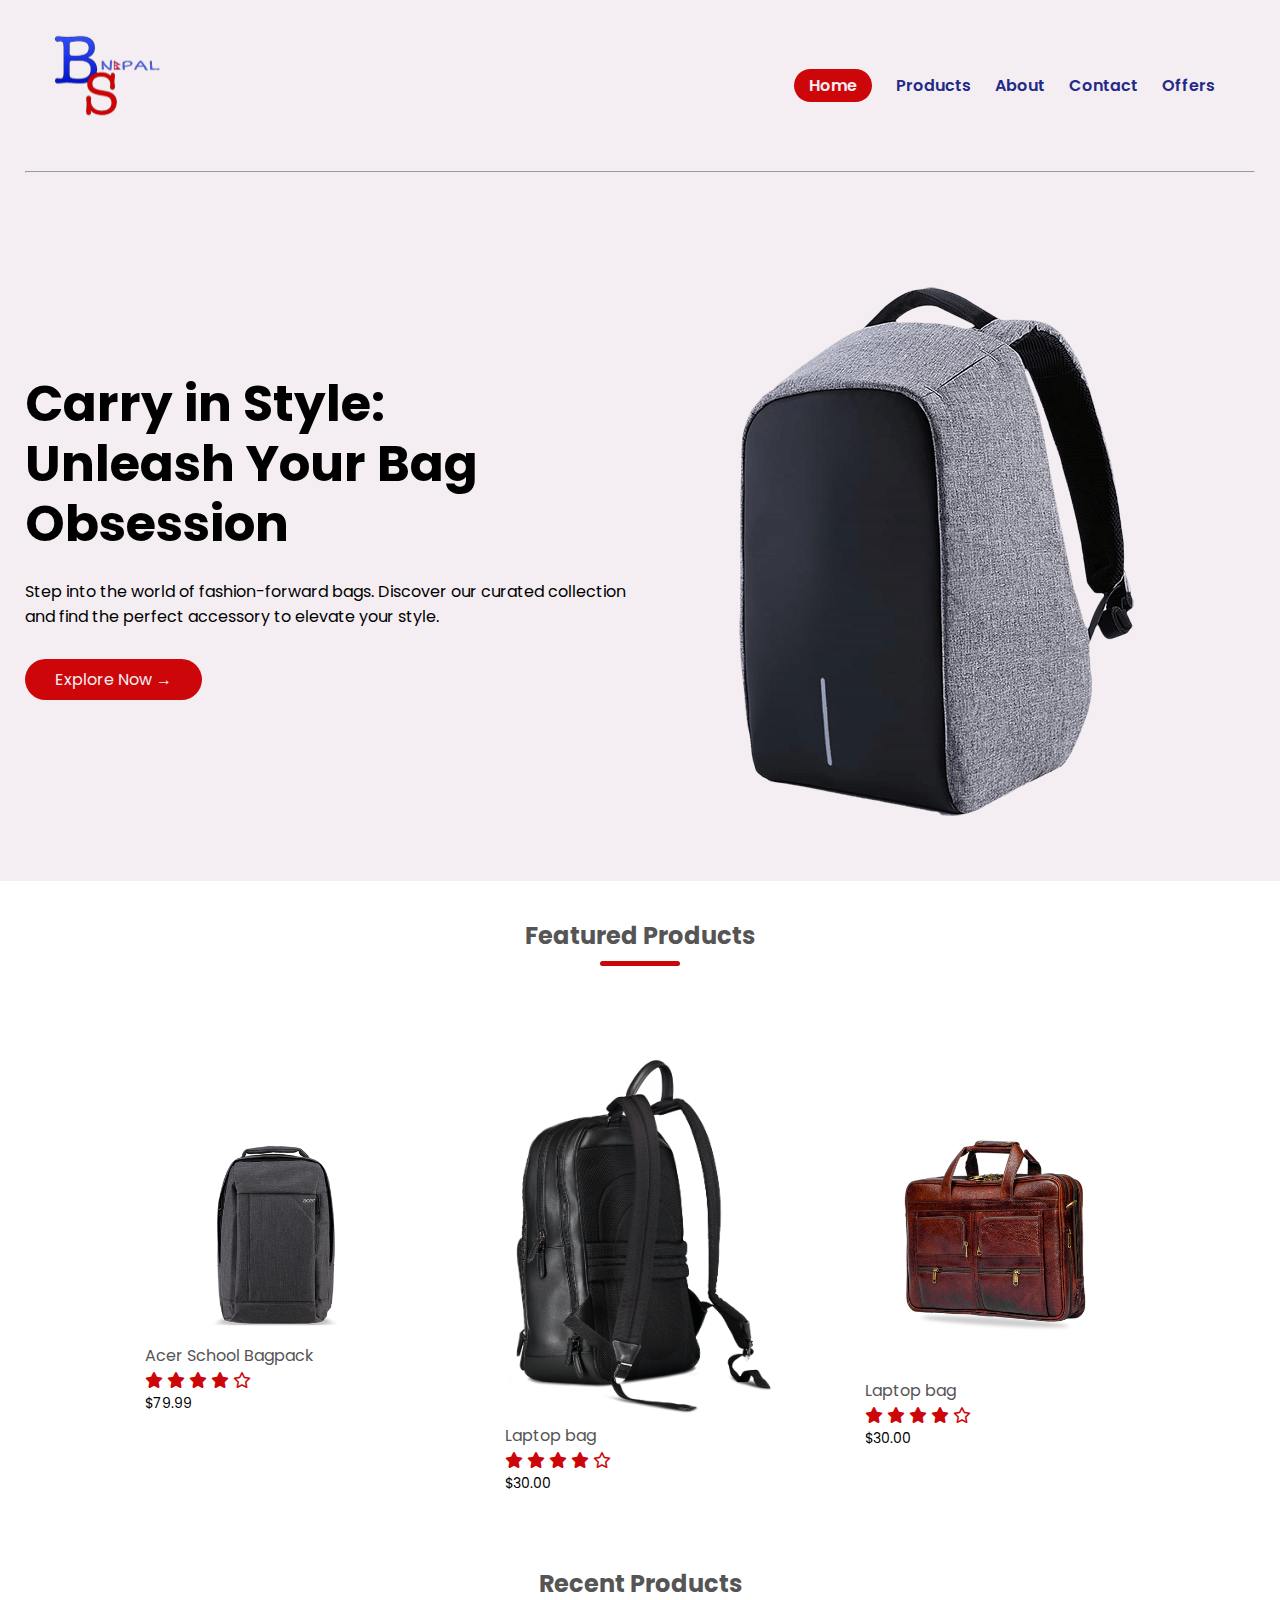
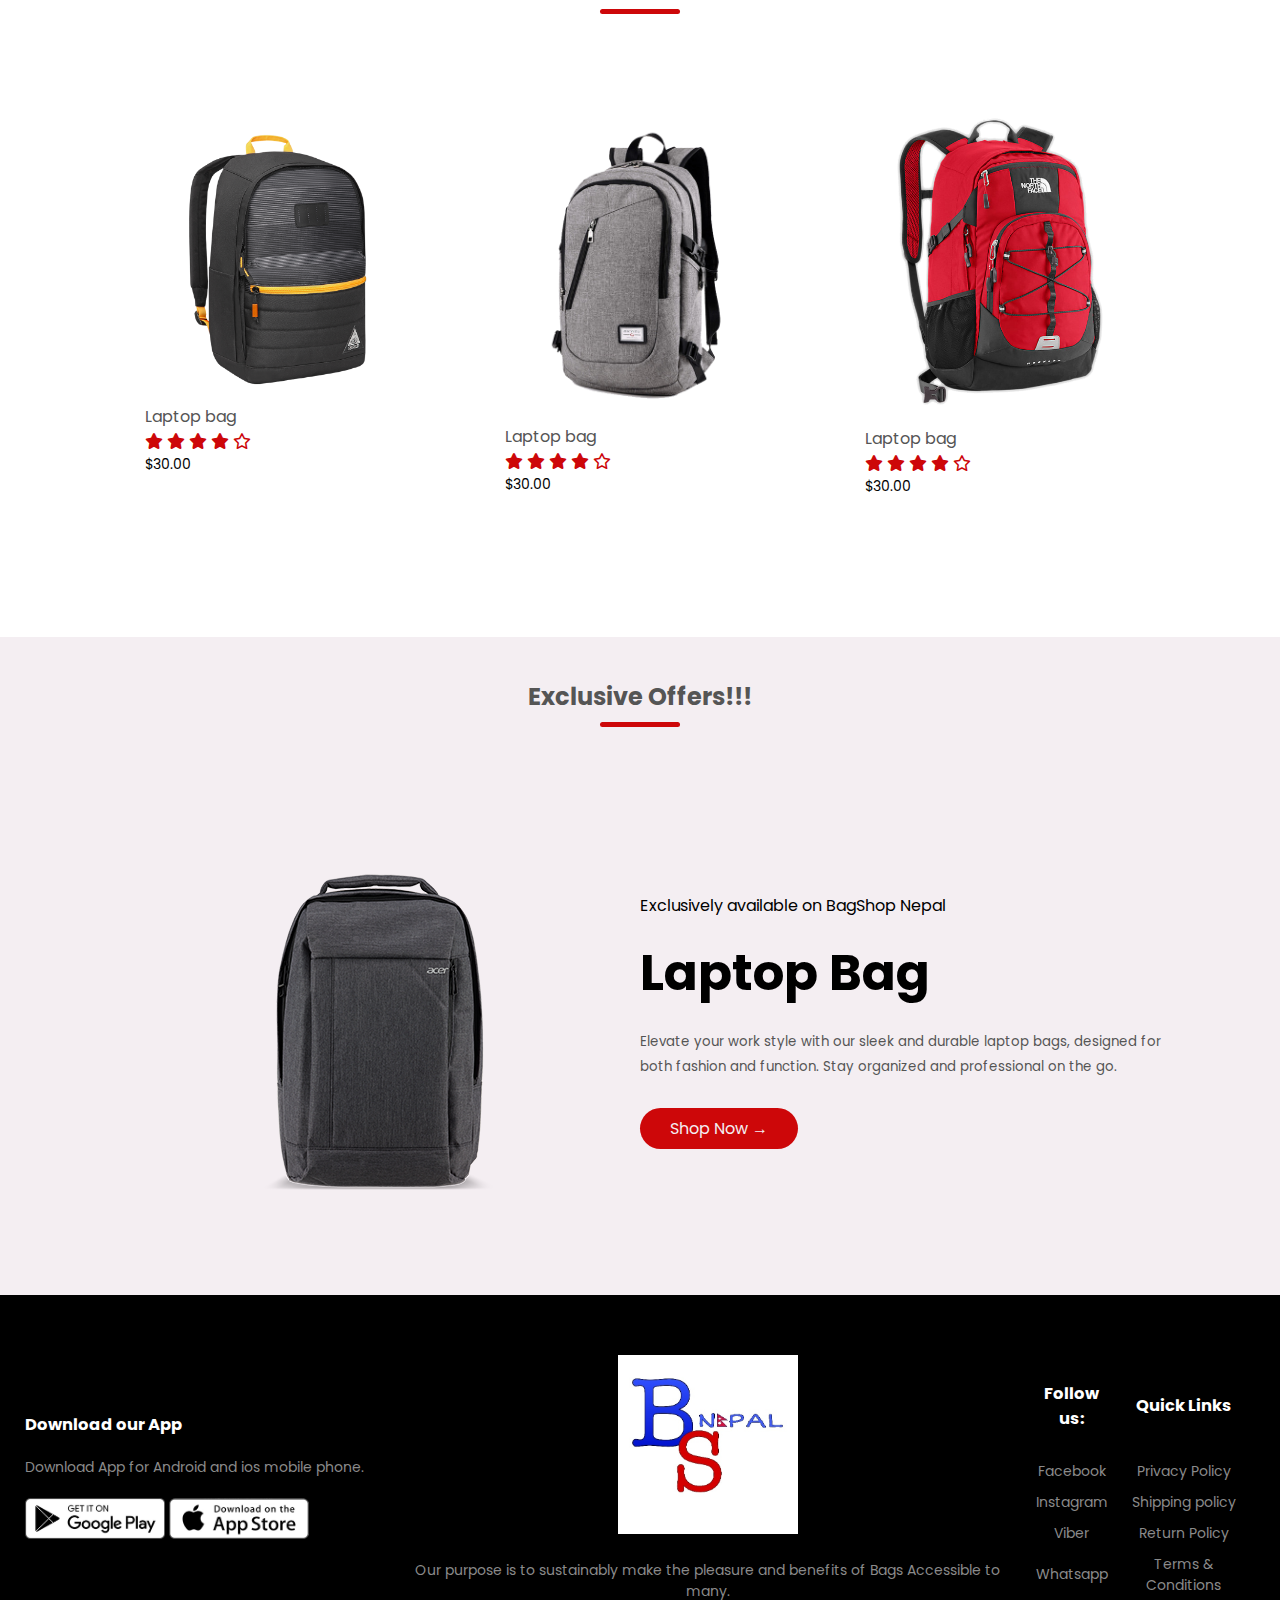
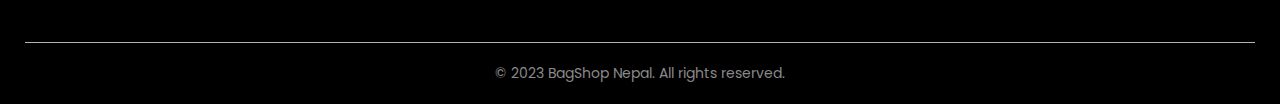
<file: index.html>
<!DOCTYPE html>
<html lang="en">
<head>
    <meta charset="UTF-8">
    <meta name="viewport" content="width=device-width, initial-scale=1.0">

    <link rel="stylesheet" href="css/style.css" class="css">

    <link rel="preconnect" href="https://fonts.googleapis.com">
    <link rel="preconnect" href="https://fonts.gstatic.com" crossorigin>
    <link href="https://fonts.googleapis.com/css2?family=Poppins:wght@300;400;500;600;700&display=swap" rel="stylesheet">

    <link rel="stylesheet" href="https://cdnjs.cloudflare.com/ajax/libs/font-awesome/6.4.0/css/all.min.css">
    
    <title>BagShop Nepal</title>
</head>
<body>
    <div class="header">
        <div class="container">
            <div class="navbar">
                <div class="logo">
                    <a href="/index.html">
                        <img src="/images/logo.png" width="125px"alt="logo">
                    </a>
                </div>
                <nav>
                    <ul id="items">
                        <li><a href="/index.html" class="active">Home</a></li>
                        <li><a href="/products.html">Products</a></li>
                        <li><a href="/about.html">About</a></li>
                        <li><a href="/contact.html">Contact</a></li>
                        <li><a href="/offers.html">Offers</a></li>
                    </ul>
                </nav>
                <!-- <img src="images/cart.png" width="30px" height="30px"alt="cart"> -->
            </div>
            <hr>
            <br>
            <div class="row">
                <div class="col-2">
                        <h1>Carry in Style: <br> Unleash Your Bag Obsession</h1>
                        <p>Step into the world of fashion-forward bags. Discover our curated collection and find the perfect accessory to elevate your style.</p>
                        <a href="products.html" class="btn">Explore Now &#8594;</a>
                </div>
                <div class="col-2">
                        <a href="/products/detail_three.html"><img src="images/demo8.png" alt="bag"></a>
                </div>
            </div>
        </div>
    </div>
    <br>
    <!-- featured products -->

    <div class="small-container">
        <h2 class="title">Featured Products</h2>
            <div class="row">
                <div class="col-4">
                    <a href="/products/detail_four.html">
                    <img src="images/demo4.png" alt="">
                    <h4>Acer School Bagpack</h4>
                    <div class="rating">
                        <i class="fa-solid fa-star"></i>
                        <i class="fa-solid fa-star"></i>
                        <i class="fa-solid fa-star"></i>
                        <i class="fa-solid fa-star"></i>
                        <i class="fa-regular fa-star"></i>
                    </div>
                    <p>$79.99</p>
                </a>
                </div>
                <div class="col-4">
                    <img src="images/demo2.png" alt="">
                    <h4>Laptop bag</h4>
                    <div class="rating">
                        <i class="fa-solid fa-star"></i>
                        <i class="fa-solid fa-star"></i>
                        <i class="fa-solid fa-star"></i>
                        <i class="fa-solid fa-star"></i>
                        <i class="fa-regular fa-star"></i>
                    </div>
                    <p>$30.00</p>
                </div>
                <div class="col-4">
                    <a href="/products/detail_two.html">
                    <img src="images/demo1.png" alt="">
                    <h4>Laptop bag</h4>
                    <div class="rating">
                        <i class="fa-solid fa-star"></i>
                        <i class="fa-solid fa-star"></i>
                        <i class="fa-solid fa-star"></i>
                        <i class="fa-solid fa-star"></i>
                        <i class="fa-regular fa-star"></i>
                    </div>
                    <p>$30.00</p>
                </a>
                </div>
            </div>
            <h2 class="title">Recent Products</h2>
            <div class="row">
                <div class="col-4">
                    <img src="images/demo6.png" alt="">
                    <h4>Laptop bag</h4>
                    <div class="rating">
                        <i class="fa-solid fa-star"></i>
                        <i class="fa-solid fa-star"></i>
                        <i class="fa-solid fa-star"></i>
                        <i class="fa-solid fa-star"></i>
                        <i class="fa-regular fa-star"></i>
                    </div>
                    <p>$30.00</p>
                </div>
                <div class="col-4">
                    <img src="images/demo7.png" alt="">
                    <h4>Laptop bag</h4>
                    <div class="rating">
                        <i class="fa-solid fa-star"></i>
                        <i class="fa-solid fa-star"></i>
                        <i class="fa-solid fa-star"></i>
                        <i class="fa-solid fa-star"></i>
                        <i class="fa-regular fa-star"></i>
                    </div>
                    <p>$30.00</p>
                </div>
                <div class="col-4">
                    <a href="/products/detail_one.html">
                    <img src="images/demo.png" alt="">
                    <h4>Laptop bag</h4>
                    <div class="rating">
                        <i class="fa-solid fa-star"></i>
                        <i class="fa-solid fa-star"></i>
                        <i class="fa-solid fa-star"></i>
                        <i class="fa-solid fa-star"></i>
                        <i class="fa-regular fa-star"></i>
                    </div>
                    <p>$30.00</p>
                </a>
                </div>
            </div>
    </div>

    <!-- Offer -->
    
    <div class="offer">
        <div class="small-container">
            <h2 class="title">Exclusive Offers!!!</h2>
            <div class="row">
                <div class="col-2">
                    <img src="images/demo4.png" class="offer-img">
                </div>
                <div class="col-2">
                    <p>Exclusively available on BagShop Nepal</p>
                    <h1>Laptop Bag</h1>
                    <small>Elevate your work style with our sleek and durable laptop bags, designed for both fashion and function. Stay organized and professional on the go.</small>
                    <br>
                    <a href="offers.html" class="btn">Shop Now &#8594</a>
                </div>
            </div>
        </div>
    </div>

    <!-- Footer -->

    <div class="footer">
        <div class="container">
            <div class="row">
                <div class="footer-col-1">
                    <h3>Download our App</h3>
                    <p>Download  App for Android and ios mobile phone.</p>
                    <div class="app-logo">
                        <img src="images/play-store.png" alt="">
                        <img src="images/app-store.png" alt="">
                    </div>
                </div>
                <div class="footer-col-2">
                    <img src="images/logo.jpg" alt="logo">
                    <p>Our purpose is to sustainably make the pleasure and benefits of Bags Accessible to many.</p>
                </div>
                <table border="0" cellspacing="10" cellpadding="10">
                    <tr>
                        <td><h3>Follow us:</h3></td>
                        <td><h3>Quick Links</h3></td>
                    </tr>
                    <tr>
                        <td><a href="https://www.facebook.com">Facebook</a></td>
                        <td><a href="policy.html">Privacy Policy</a></td>
                    </tr>
                    <tr>
                        <td><a href="https://www.instagram.com">Instagram</a></td>
                        <td><a href="shipping.html">Shipping policy</a></td>
                    </tr>
                    <tr>
                        <td><a href="https://www.viber.com">Viber</a></td>
                        <td><a href="return.html">Return Policy</a></td>
                    </tr>
                    <tr>
                        <td><a href="https://www.whatsapp.com">Whatsapp</a></td>
                        <td><a href="terms.html">Terms & Conditions</a></td>
                    </tr>
                </table>    
            </div>
            <hr>
            <p class="copyright">© 2023 BagShop Nepal. All rights reserved. </p>
        </div>
    </div>
    
</body>
</html>
</file>
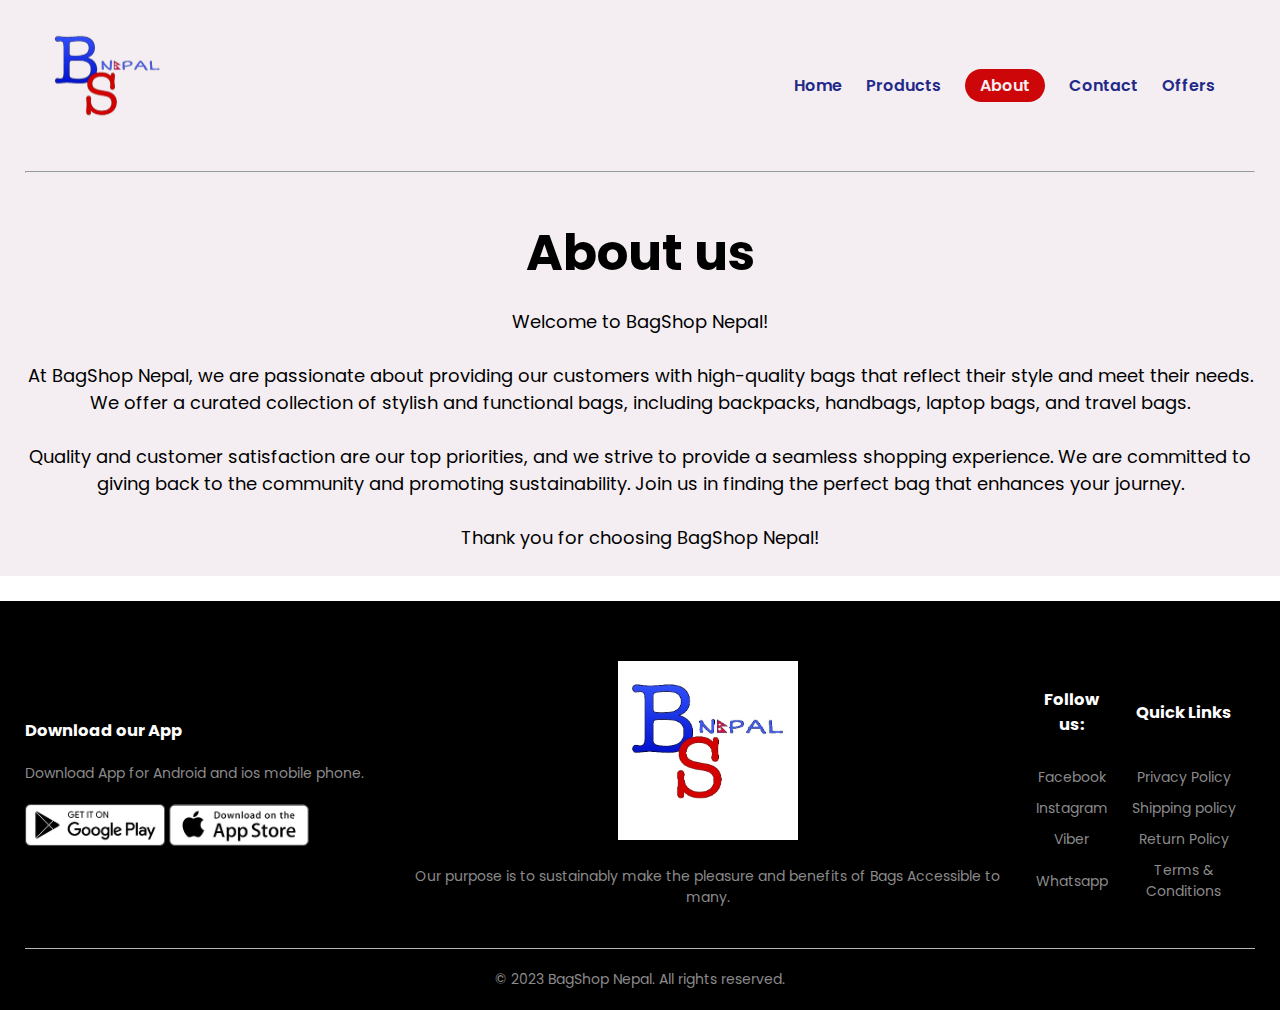
<file: about.html>
<!DOCTYPE html>
<html lang="en">
<head>
    <meta charset="UTF-8">
    <meta name="viewport" content="width=device-width, initial-scale=1.0">

    <link rel="stylesheet" href="css/style.css" class="css">

    <link rel="preconnect" href="https://fonts.googleapis.com">
    <link rel="preconnect" href="https://fonts.gstatic.com" crossorigin>
    <link href="https://fonts.googleapis.com/css2?family=Poppins:wght@300;400;500;600;700&display=swap" rel="stylesheet">

    <link rel="stylesheet" href="https://cdnjs.cloudflare.com/ajax/libs/font-awesome/6.4.0/css/all.min.css">
    
    <title>BagShop Nepal</title>
</head>
<body>
    <div class="header">
        <div class="container">
            <div class="navbar">
                <div class="logo">
                    <a href="/index.html">
                        <img src="/images/logo.png" width="125px"alt="logo">
                    </a>
                </div>
                <nav>
                    <ul id="items">
                        <li><a href="index.html">Home</a></li>
                        <li><a href="products.html">Products</a></li>
                        <li><a href="about.html" class="active">About</a></li>
                        <li><a href="contact.html">Contact</a></li>
                        <li><a href="offers.html">Offers</a></li>
                    </ul>
                </nav>
                <!-- <img src="images/cart.png" width="30px" height="30px"alt="cart"> -->
            </div>
            <hr>
            <br>
            <div class="row">
                <div class="col-2">
                        <h1 style="text-align: center;">About us</h1>
                </div>
            </div>
            <p style="text-align: center; font-size: 18px;">
                Welcome to BagShop Nepal!
                <br><br>
                At BagShop Nepal, we are passionate about providing our customers with high-quality bags that reflect their style and meet their needs. We offer a curated collection of stylish and functional bags, including backpacks, handbags, laptop bags, and travel bags. <br><br>
                Quality and customer satisfaction are our top priorities, and we strive to provide a seamless shopping experience. We are committed to giving back to the community and promoting sustainability. Join us in finding the perfect bag that enhances your journey. <br><br>Thank you for choosing BagShop Nepal!</p>
                <br>
        </div>
    </div>
    <br>

    <!-- Footer -->

    <div class="footer">
        <div class="container">
            <div class="row">
                <div class="footer-col-1">
                    <h3>Download our App</h3>
                    <p>Download  App for Android and ios mobile phone.</p>
                    <div class="app-logo">
                        <img src="images/play-store.png" alt="">
                        <img src="images/app-store.png" alt="">
                    </div>
                </div>
                <div class="footer-col-2">
                    <img src="images/logo.jpg" alt="logo">
                    <p>Our purpose is to sustainably make the pleasure and benefits of Bags Accessible to many.</p>
                </div>
                <table border="0" cellspacing="10" cellpadding="10">
                    <tr>
                        <td><h3>Follow us:</h3></td>
                        <td><h3>Quick Links</h3></td>
                    </tr>
                    <tr>
                        <td><a href="https://www.facebook.com">Facebook</a></td>
                        <td><a href="policy.html">Privacy Policy</a></td>
                    </tr>
                    <tr>
                        <td><a href="https://www.instagram.com">Instagram</a></td>
                        <td><a href="shipping.html">Shipping policy</a></td>
                    </tr>
                    <tr>
                        <td><a href="https://www.viber.com">Viber</a></td>
                        <td><a href="return.html">Return Policy</a></td>
                    </tr>
                    <tr>
                        <td><a href="https://www.whatsapp.com">Whatsapp</a></td>
                        <td><a href="terms.html">Terms & Conditions</a></td>
                    </tr>
                </table>    
            </div>
            <hr>
            <p class="copyright">© 2023 BagShop Nepal. All rights reserved. </p>
        </div>
    </div>
    
</body>
</html>
</file>
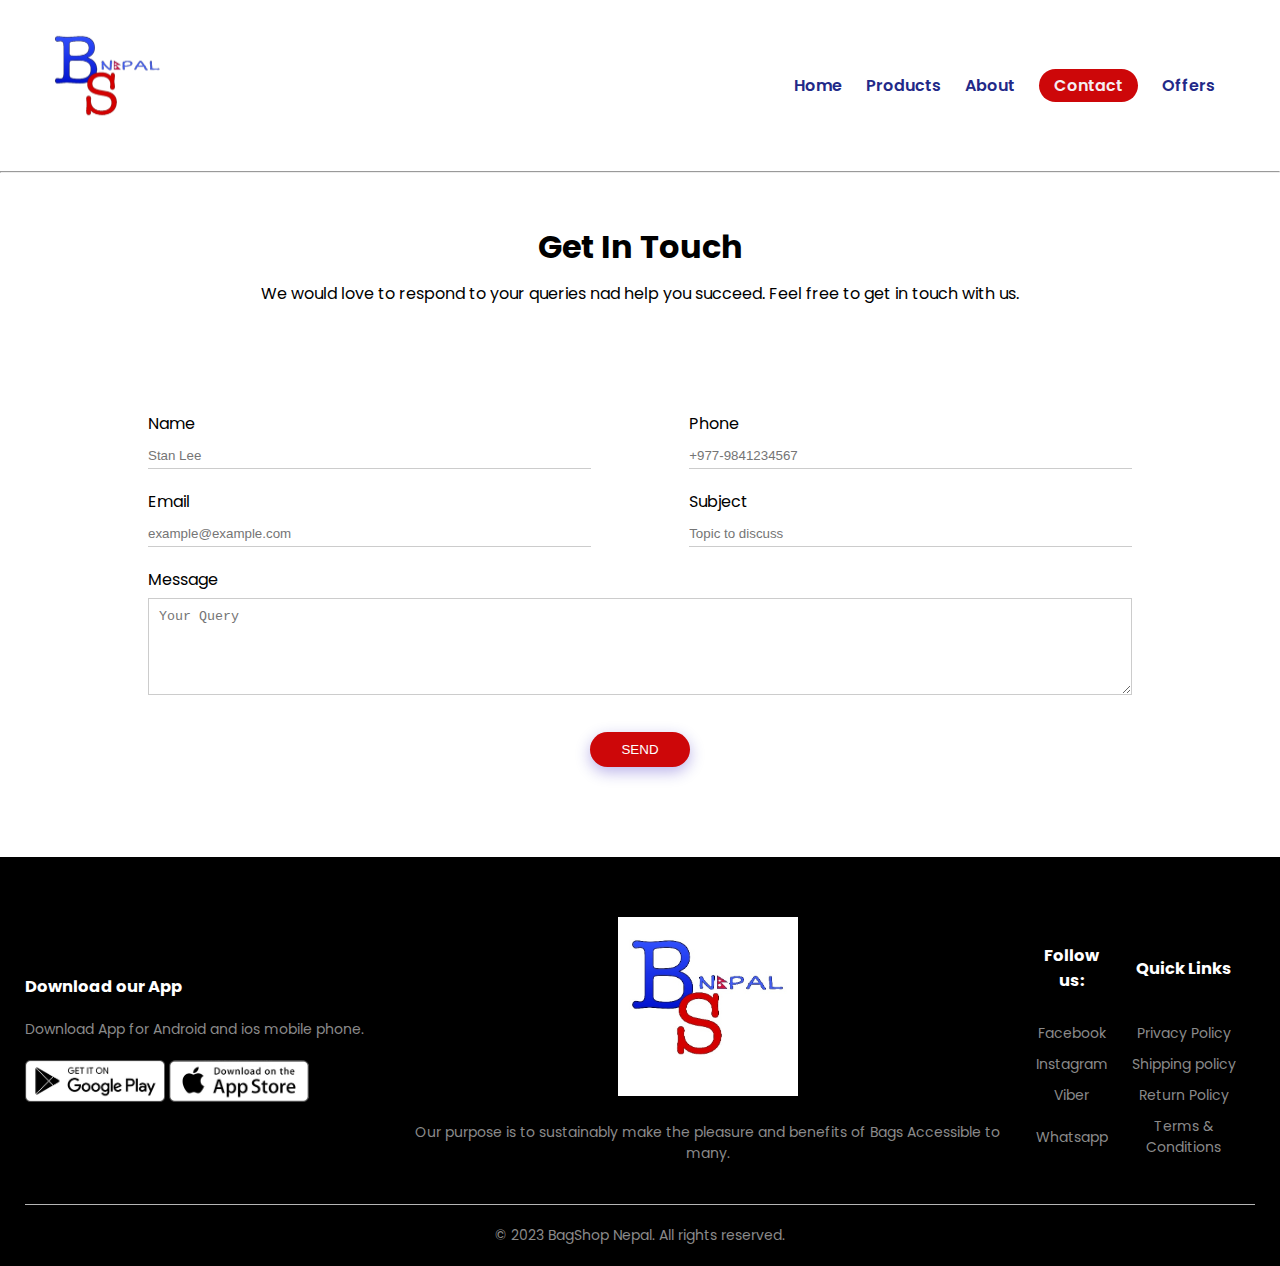
<file: contact.html>
<!DOCTYPE html>
<html lang="en">
<head>
    <meta charset="UTF-8">
    <meta name="viewport" content="width=device-width, initial-scale=1.0">

    <link rel="stylesheet" href="css/style.css" class="css">

    <link rel="preconnect" href="https://fonts.googleapis.com">
    <link rel="preconnect" href="https://fonts.gstatic.com" crossorigin>
    <link href="https://fonts.googleapis.com/css2?family=Poppins:wght@300;400;500;600;700&display=swap" rel="stylesheet">

    <link rel="stylesheet" href="https://cdnjs.cloudflare.com/ajax/libs/font-awesome/6.4.0/css/all.min.css">
    <style>
        .navbar{
            color: white;
        }
    </style>
    <title>BagShop Nepal</title>
</head>
<body>
        <div class="container">
            <div class="navbar">
                <div class="logo">
                    <a href="/index.html">
                        <img src="/images/logo.png" width="125px"alt="logo">
                    </a>
                </div>
                <nav>
                    <ul id="items">
                        <li><a href="index.html">Home</a></li>
                        <li><a href="products.html">Products</a></li>
                        <li><a href="about.html">About</a></li>
                        <li><a href="contact.html" class="active">Contact</a></li>
                        <li><a href="offers.html">Offers</a></li>
                    </ul>
                </nav>
                <!-- <img src="images/cart.png" width="30px" height="30px"alt="cart"> -->
            </div>
        </div>
        <hr>

    <div class="wrapper">
        <h1 id="get">Get In Touch</h1>
        <p>We would love to respond to your queries nad help you succeed. Feel free to get in touch with us.</p>
            <div class="contact-left">
                <br>
                <form action="process_form.php" method="POST">
                    <div class="contact-row">
                        <div class="contact-group">
                            <label>Name</label>
                            <input type="text" placeholder="Stan Lee" name="name">
                        </div>
                        <div class="contact-group">
                            <label>Phone</label>
                            <input type="number" placeholder="+977-9841234567" name="number">
                        </div>
                    </div>
                    <div class="contact-row">
                        <div class="contact-group">
                            <label>Email</label>
                            <input type="email" placeholder="example@example.com" name="email">
                        </div>
                        <div class="contact-group">
                            <label>Subject</label>
                            <input type="text" placeholder="Topic to discuss" name="subject">
                        </div>
                    </div>
                    <label>Message</label>
                    <textarea rows="5" name="message" placeholder="Your Query" ></textarea>

                    <button type="submit">SEND</button>
                </form>
            </div>
    </div> 

    <!-- Footer -->

    <div class="footer">
        <div class="container">
            <div class="row">
                <div class="footer-col-1">
                    <h3>Download our App</h3>
                    <p>Download  App for Android and ios mobile phone.</p>
                    <div class="app-logo">
                        <img src="images/play-store.png" alt="">
                        <img src="images/app-store.png" alt="">
                    </div>
                </div>
                <div class="footer-col-2">
                    <img src="images/logo.jpg" alt="logo">
                    <p>Our purpose is to sustainably make the pleasure and benefits of Bags Accessible to many.</p>
                </div>
                <table border="0" cellspacing="10" cellpadding="10">
                    <tr>
                        <td><h3>Follow us:</h3></td>
                        <td><h3>Quick Links</h3></td>
                    </tr>
                    <tr>
                        <td><a href="https://www.facebook.com">Facebook</a></td>
                        <td><a href="policy.html">Privacy Policy</a></td>
                    </tr>
                    <tr>
                        <td><a href="https://www.instagram.com">Instagram</a></td>
                        <td><a href="shipping.html">Shipping policy</a></td>
                    </tr>
                    <tr>
                        <td><a href="https://www.viber.com">Viber</a></td>
                        <td><a href="return.html">Return Policy</a></td>
                    </tr>
                    <tr>
                        <td><a href="https://www.whatsapp.com">Whatsapp</a></td>
                        <td><a href="terms.html">Terms & Conditions</a></td>
                    </tr>
                </table>    
            </div>
            <hr>
            <p class="copyright">© 2023 BagShop Nepal. All rights reserved. </p>
        </div>
    </div>
    
</body>
</html>
</file>
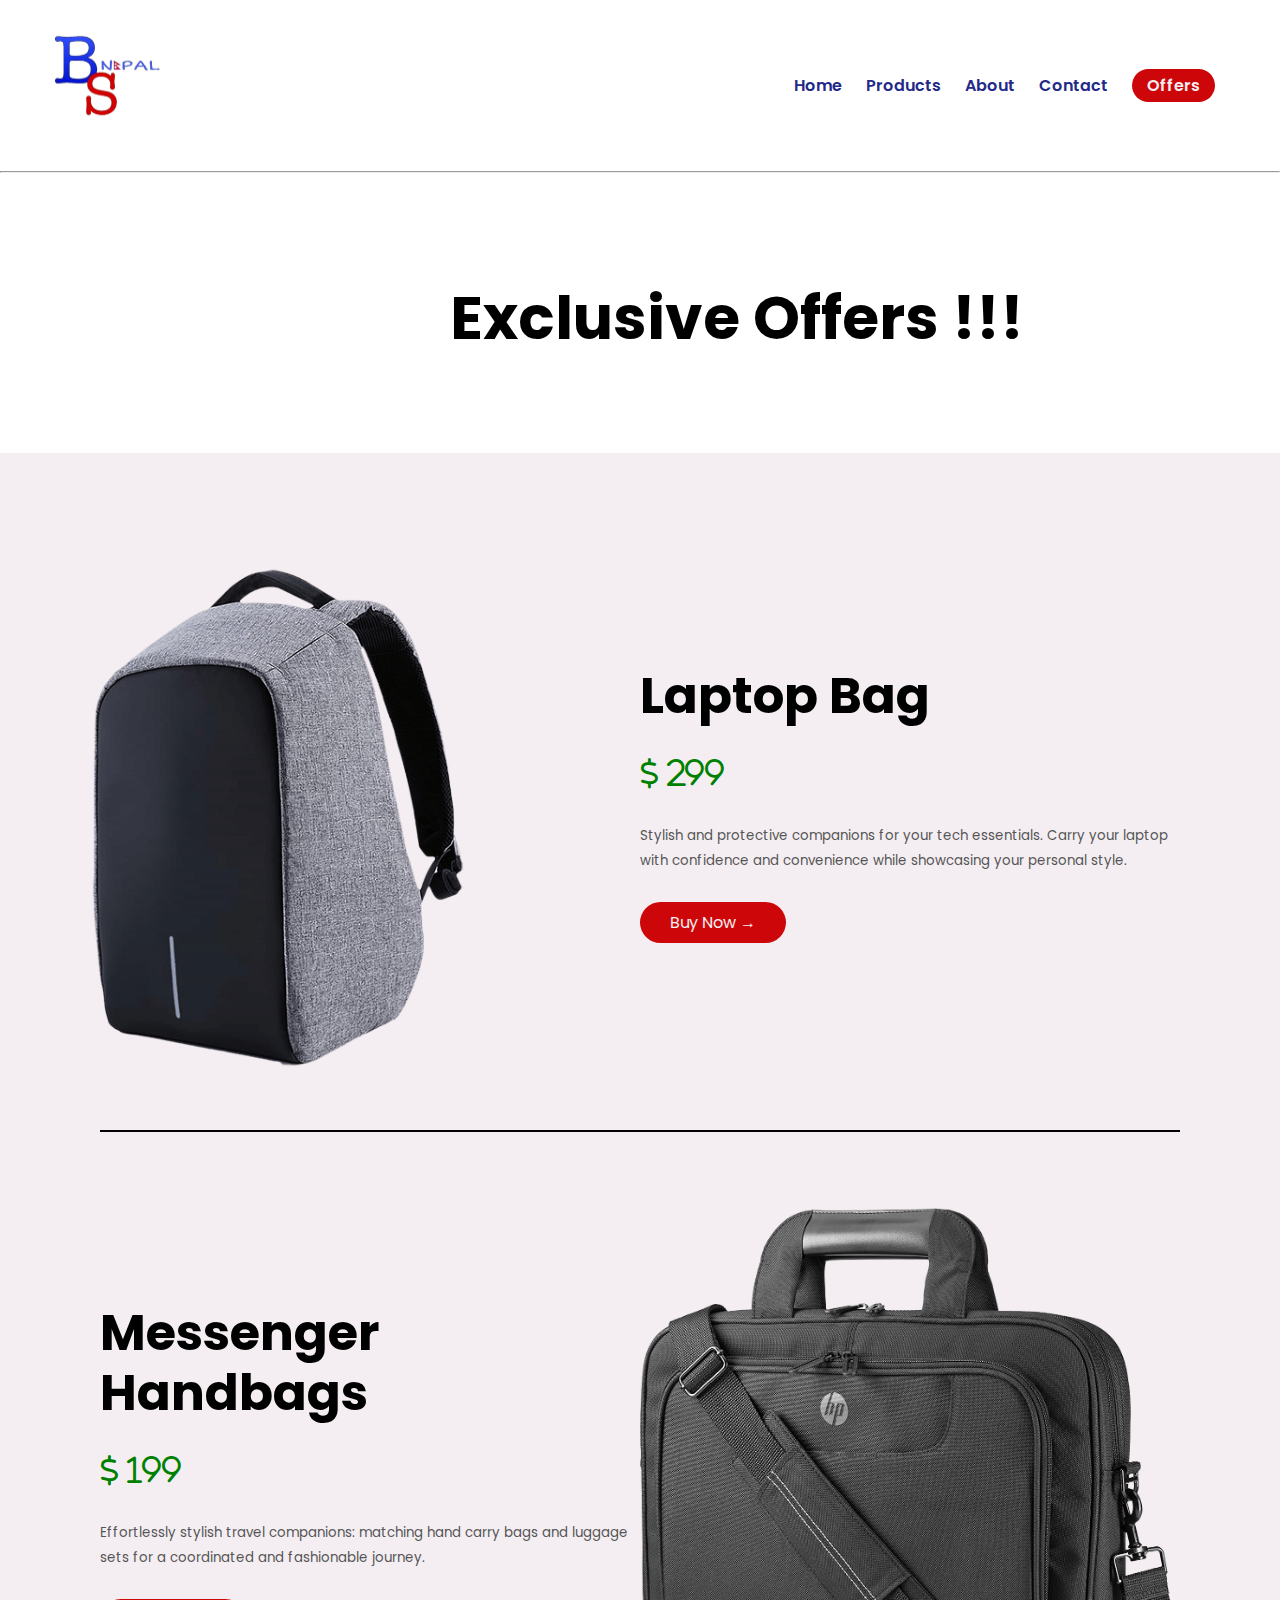
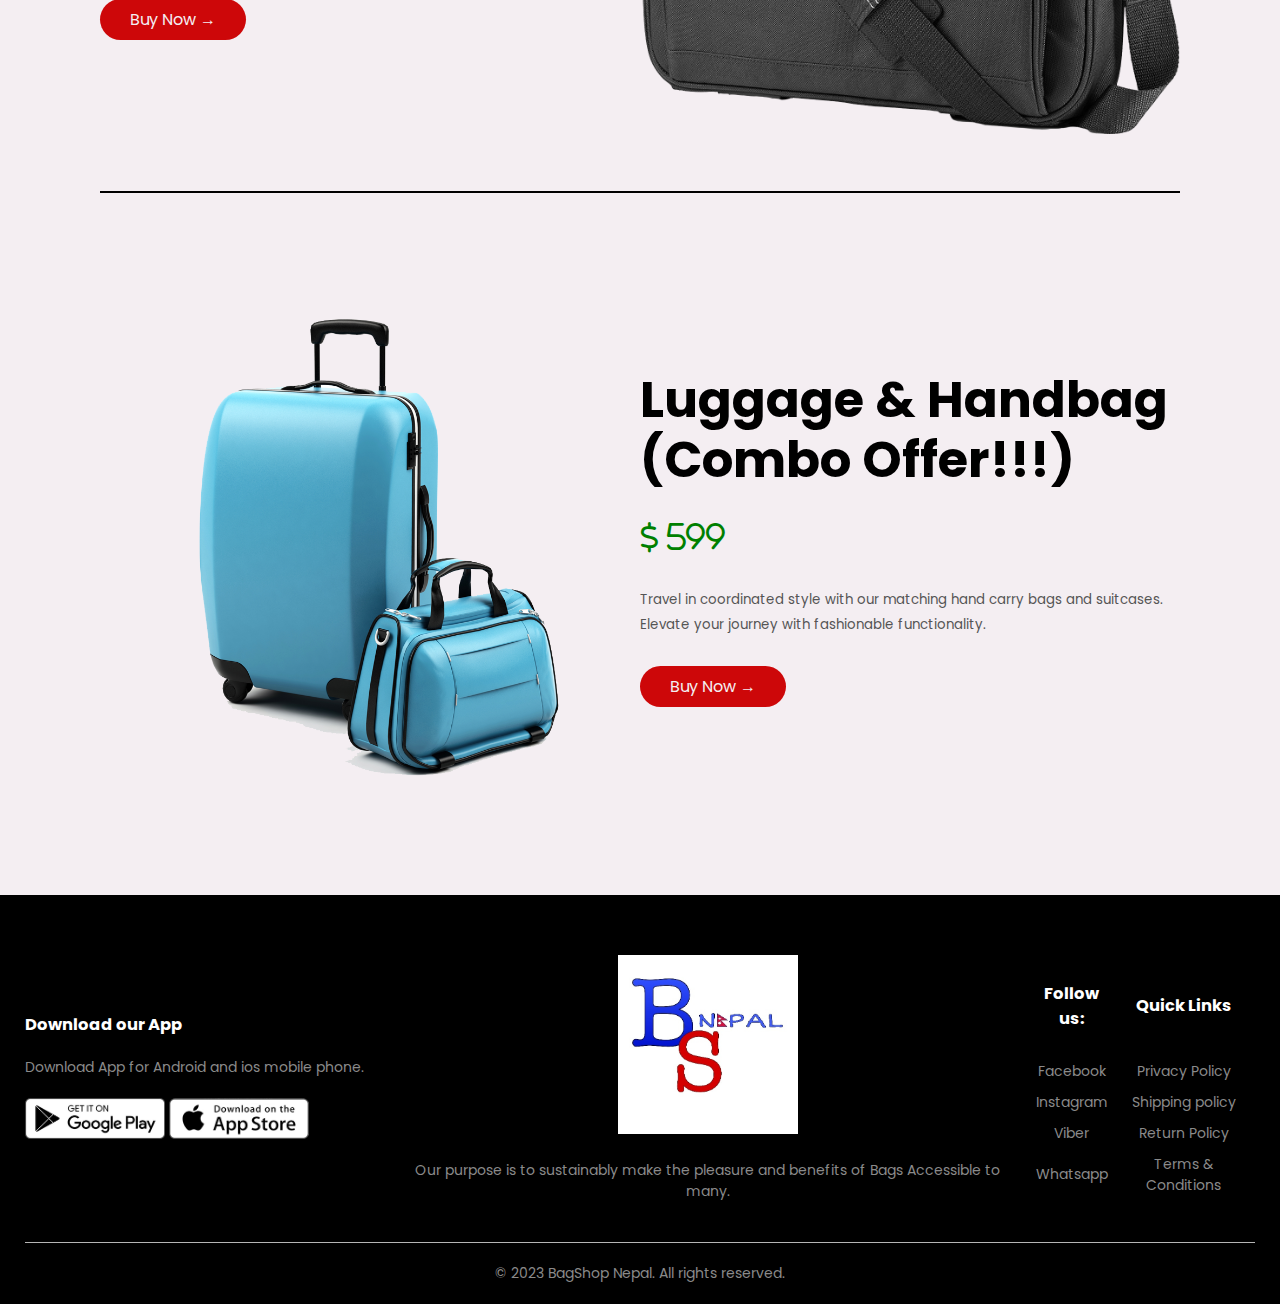
<file: offers.html>
<!DOCTYPE html>
<html>
<head>
    <meta charset="UTF-8">
    <meta name="viewport" content="width=device-width, initial-scale=1.0">

    <link rel="stylesheet" href="css/style.css" class="css">

    <link rel="preconnect" href="https://fonts.googleapis.com">
    <link rel="preconnect" href="https://fonts.gstatic.com" crossorigin>
    <link href="https://fonts.googleapis.com/css2?family=Poppins:wght@300;400;500;600;700&display=swap" rel="stylesheet">

    <link rel="stylesheet" href="https://cdnjs.cloudflare.com/ajax/libs/font-awesome/6.4.0/css/all.min.css">
    
    
    <title>Offers - BagShop Nepal</title>
</head>
<body>
    <div class="container">
        <div class="navbar">
            <div class="logo">
                <a href="/index.html">
                    <img src="/images/logo.png" width="125px"alt="logo">
                </a>
            </div>
            <nav>
                <ul id="items">
                    <li><a href="index.html">Home</a></li>
                    <li><a href="products.html">Products</a></li>
                    <li><a href="about.html">About</a></li>
                    <li><a href="contact.html">Contact</a></li>
                    <li><a href="offers.html" class="active">Offers</a></li>
                </ul>
            </nav>
            <!-- <img src="images/cart.png" width="30px" height="30px"alt="cart"> -->
            
        </div>
    </div>
    <hr>
    <div class="small-container">
        <div class="row row-2 row-3">
            <h1>Exclusive Offers !!!</h1>
        </div>
    </div>
    <div class="offer">
        <div class="small-container">
            <div class="row">
                <div class="col-2">
                    <img src="images/demo8.png" id="demo11">
                </div>
                <div class="col-2">
                    <h1>Laptop Bag</h1>
                    <div class="price">
                        <i class="fa-regular fa-dollar-sign"> 299</i>
                        </div>
                        <br>
                    <small>Stylish and protective companions for your tech essentials. Carry your laptop with confidence and convenience while showcasing your personal style.</small>
                    <br>
                    <a href="/products/detail_three.html" class="btn">Buy Now &#8594</a>
                </div>
            </div>
            <hr style="border: 1px solid black;">
            <br>
            <div class="row">
                <div class="col-2">
                    <h1>Messenger Handbags</h1>
                    <div class="price">
                    <i class="fa-regular fa-dollar-sign"> 199</i>
                    </div>
                    <br>
                    <small>
                        Effortlessly stylish travel companions: matching hand carry bags and luggage sets for a coordinated and fashionable journey.</small>
                        <br>
                    <a href="" class="btn">Buy Now &#8594</a>
                </div>
                <div class="col-2">
                    <img src="images/demo10.png">
                </div>
            </div>
            <hr style="border: 1px solid black;">
            <br>
            <div class="row">
                <div class="col-2">
                    <img src="images/demo12.png" id="demo12">
                </div>
                <div class="col-2">
                    <h1>Luggage & Handbag (Combo Offer!!!)</h1>
                    <div class="price">
                        <i class="fa-regular fa-dollar-sign"> 599</i>
                        </div>
                        <br>
                    <small>
                        Travel in coordinated style with our matching hand carry bags and suitcases. Elevate your journey with fashionable functionality.</small>
                        <br>
                    <a href="" class="btn btn3">Buy Now &#8594</a>
                </div>
            </div>
            
            </div>
        </div>
    </div>

    <!-- Footer -->

    <div class="footer">
        <div class="container">
            <div class="row">
                <div class="footer-col-1">
                    <h3>Download our App</h3>
                    <p>Download  App for Android and ios mobile phone.</p>
                    <div class="app-logo">
                        <img src="images/play-store.png" alt="">
                        <img src="images/app-store.png" alt="">
                    </div>
                </div>
                <div class="footer-col-2">
                    <img src="images/logo.jpg" alt="logo">
                    <p>Our purpose is to sustainably make the pleasure and benefits of Bags Accessible to many.</p>
                </div>
                <table border="0" cellspacing="10" cellpadding="10">
                    <tr>
                        <td><h3>Follow us:</h3></td>
                        <td><h3>Quick Links</h3></td>
                    </tr>
                    <tr>
                        <td><a href="https://www.facebook.com">Facebook</a></td>
                        <td><a href="policy.html">Privacy Policy</a></td>
                    </tr>
                    <tr>
                        <td><a href="https://www.instagram.com">Instagram</a></td>
                        <td><a href="shipping.html">Shipping policy</a></td>
                    </tr>
                    <tr>
                        <td><a href="https://www.viber.com">Viber</a></td>
                        <td><a href="return.html">Return Policy</a></td>
                    </tr>
                    <tr>
                        <td><a href="https://www.whatsapp.com">Whatsapp</a></td>
                        <td><a href="terms.html">Terms & Conditions</a></td>
                    </tr>
                </table>    
            </div>
            <hr>
            <p class="copyright">© 2023 BagShop Nepal. All rights reserved. </p>
        </div>
    </div>
</body>
</html>
</file>
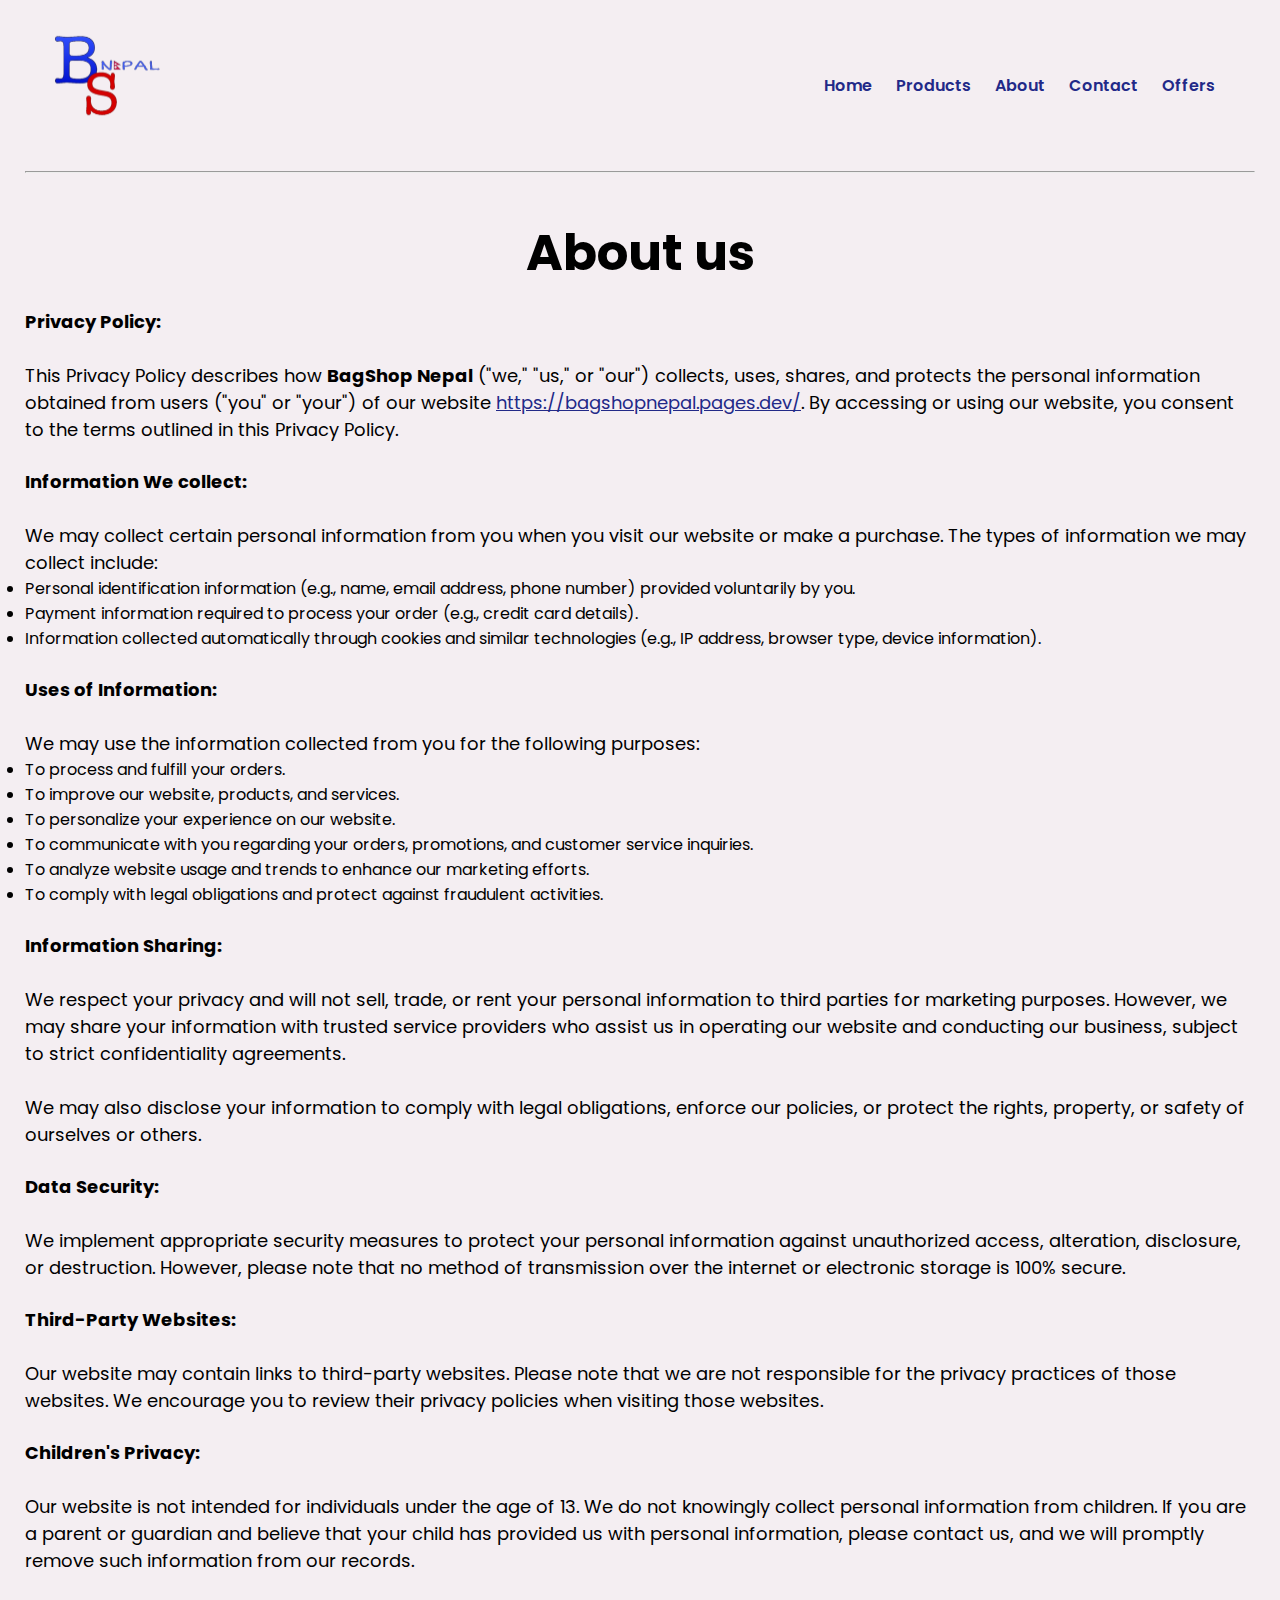
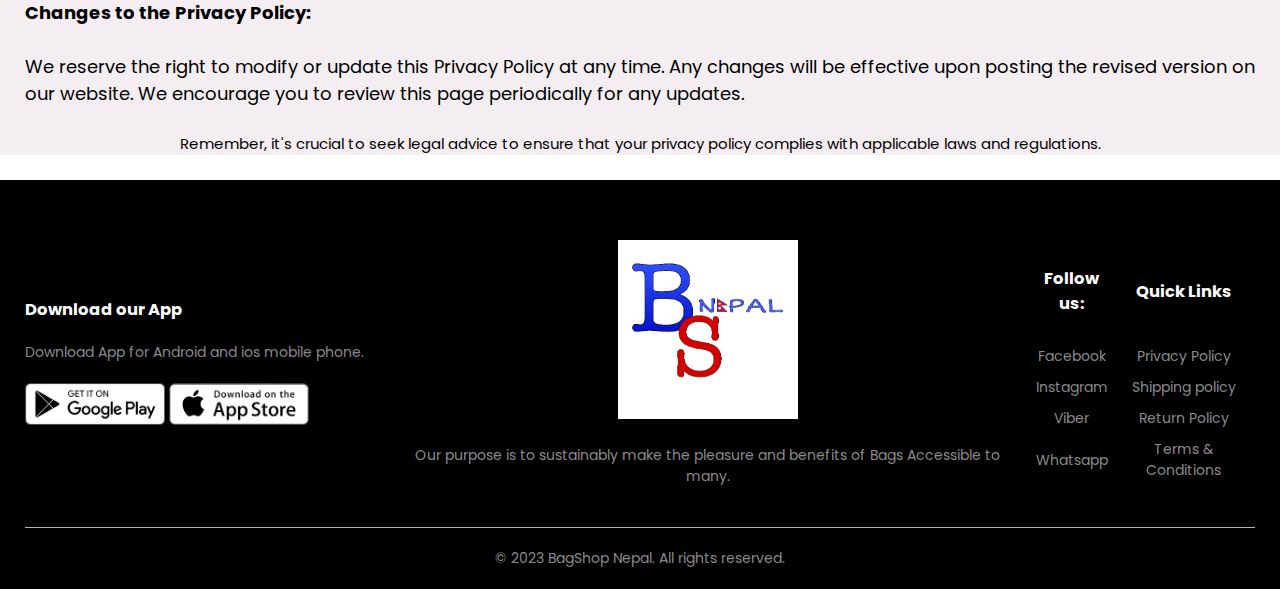
<file: policy.html>
<!DOCTYPE html>
<html lang="en">
<head>
    <meta charset="UTF-8">
    <meta name="viewport" content="width=device-width, initial-scale=1.0">

    <link rel="stylesheet" href="css/style.css" class="css">

    <link rel="preconnect" href="https://fonts.googleapis.com">
    <link rel="preconnect" href="https://fonts.gstatic.com" crossorigin>
    <link href="https://fonts.googleapis.com/css2?family=Poppins:wght@300;400;500;600;700&display=swap" rel="stylesheet">

    <link rel="stylesheet" href="https://cdnjs.cloudflare.com/ajax/libs/font-awesome/6.4.0/css/all.min.css">
    
    <title>BagShop Nepal</title>
</head>
<body>
    <div class="header">
        <div class="container">
            <div class="navbar">
                <div class="logo">
                    <a href="/index.html">
                        <img src="/images/logo.png" width="125px"alt="logo">
                    </a>
                </div>
                <nav>
                    <ul id="items">
                        <li><a href="index.html" >Home</a></li>
                        <li><a href="products.html">Products</a></li>
                        <li><a href="about.html">About</a></li>
                        <li><a href="contact.html">Contact</a></li>
                        <li><a href="offers.html">Offers</a></li>
                    </ul>
                </nav>
                <!-- <img src="images/cart.png" width="30px" height="30px"alt="cart"> -->
            </div>
            <hr>
            <br>
            <div class="row">
                <div class="col-2">
                        <h1 style="text-align: center;">About us</h1>
                </div>
            </div>
            <p style="font-size: 18px;">
                <b>Privacy Policy:</b>
                <br><br>
                This Privacy Policy describes how <b>BagShop Nepal</b> ("we," "us," or "our") collects, uses, shares, and protects the personal information obtained from users ("you" or "your") of our website <a href="https://www.bagshopnepal.pages.dev" style="text-decoration: underline;">https://bagshopnepal.pages.dev/</a>. By accessing or using our website, you consent to the terms outlined in this Privacy Policy.</p>
                <br>
            <p style="font-size: 18px;">
                    <b>Information We collect:</b>
                    <br><br>
                    We may collect certain personal information from you when you visit our website or make a purchase. The types of information we may collect include:</p>
                        <li>Personal identification information (e.g., name, email address, phone number) provided voluntarily by you.</li>
                        <li>Payment information required to process your order (e.g., credit card details).</li>
                        <li>Information collected automatically through cookies and similar technologies (e.g., IP address, browser type, device information).</li>
                <br>
            <p style="font-size: 18px;">
                        <b>Uses of Information:</b>
                        <br><br>
                        We may use the information collected from you for the following purposes:</p>
                            <li>To process and fulfill your orders.</li>
                            <li>To improve our website, products, and services.</li>
                            <li>To personalize your experience on our website.</li>
                            <li>To communicate with you regarding your orders, promotions, and customer service inquiries.</li>
                            <li>To analyze website usage and trends to enhance our marketing efforts.</li>
                            <li>To comply with legal obligations and protect against fraudulent activities.</li>
                <br>
            <p style="font-size: 18px;">
                    <b>Information Sharing:</b>
                    <br><br>
                    We respect your privacy and will not sell, trade, or rent your personal information to third parties for marketing purposes. However, we may share your information with trusted service providers who assist us in operating our website and conducting our business, subject to strict confidentiality agreements.
                    <br><br>
                    We may also disclose your information to comply with legal obligations, enforce our policies, or protect the rights, property, or safety of ourselves or others.</p>
                <br>
            <p style="font-size: 18px;">
                <b>Data Security:</b>
                <br><br>
                We implement appropriate security measures to protect your personal information against unauthorized access, alteration, disclosure, or destruction. However, please note that no method of transmission over the internet or electronic storage is 100% secure.</p>
                <br>
            <p style="font-size: 18px;">
                <b>Third-Party Websites:</b>
                <br><br>
                Our website may contain links to third-party websites. Please note that we are not responsible for the privacy practices of those websites. We encourage you to review their privacy policies when visiting those websites.</p>
                <br>
            <p style="font-size: 18px;">
                <b>Children's Privacy:</b>
                <br><br>
                Our website is not intended for individuals under the age of 13. We do not knowingly collect personal information from children. If you are a parent or guardian and believe that your child has provided us with personal information, please contact us, and we will promptly remove such information from our records.</p>
                <br>
            <p style="font-size: 18px;">
                <b>Changes to the Privacy Policy:</b>
                <br><br>
                We reserve the right to modify or update this Privacy Policy at any time. Any changes will be effective upon posting the revised version on our website. We encourage you to review this page periodically for any updates.</p>
                <br>
            <p style="text-align: center; font-size: 15px;">Remember, it's crucial to seek legal advice to ensure that your privacy policy complies with applicable laws and regulations.</p>

        </div>
    </div>
    <br>

    <!-- Footer -->

    <div class="footer">
        <div class="container">
            <div class="row">
                <div class="footer-col-1">
                    <h3>Download our App</h3>
                    <p>Download  App for Android and ios mobile phone.</p>
                    <div class="app-logo">
                        <img src="images/play-store.png" alt="">
                        <img src="images/app-store.png" alt="">
                    </div>
                </div>
                <div class="footer-col-2">
                    <img src="images/logo.jpg" alt="logo">
                    <p>Our purpose is to sustainably make the pleasure and benefits of Bags Accessible to many.</p>
                </div>
                <table border="0" cellspacing="10" cellpadding="10">
                    <tr>
                        <td><h3>Follow us:</h3></td>
                        <td><h3>Quick Links</h3></td>
                    </tr>
                    <tr>
                        <td><a href="https://www.facebook.com">Facebook</a></td>
                        <td><a href="policy.html">Privacy Policy</a></td>
                    </tr>
                    <tr>
                        <td><a href="https://www.instagram.com">Instagram</a></td>
                        <td><a href="shipping.html">Shipping policy</a></td>
                    </tr>
                    <tr>
                        <td><a href="https://www.viber.com">Viber</a></td>
                        <td><a href="return.html">Return Policy</a></td>
                    </tr>
                    <tr>
                        <td><a href="https://www.whatsapp.com">Whatsapp</a></td>
                        <td><a href="terms.html">Terms & Conditions</a></td>
                    </tr>
                </table>    
            </div>
            <hr>
            <p class="copyright">© 2023 BagShop Nepal. All rights reserved. </p>
        </div>
    </div>
    
</body>
</html>
</file>
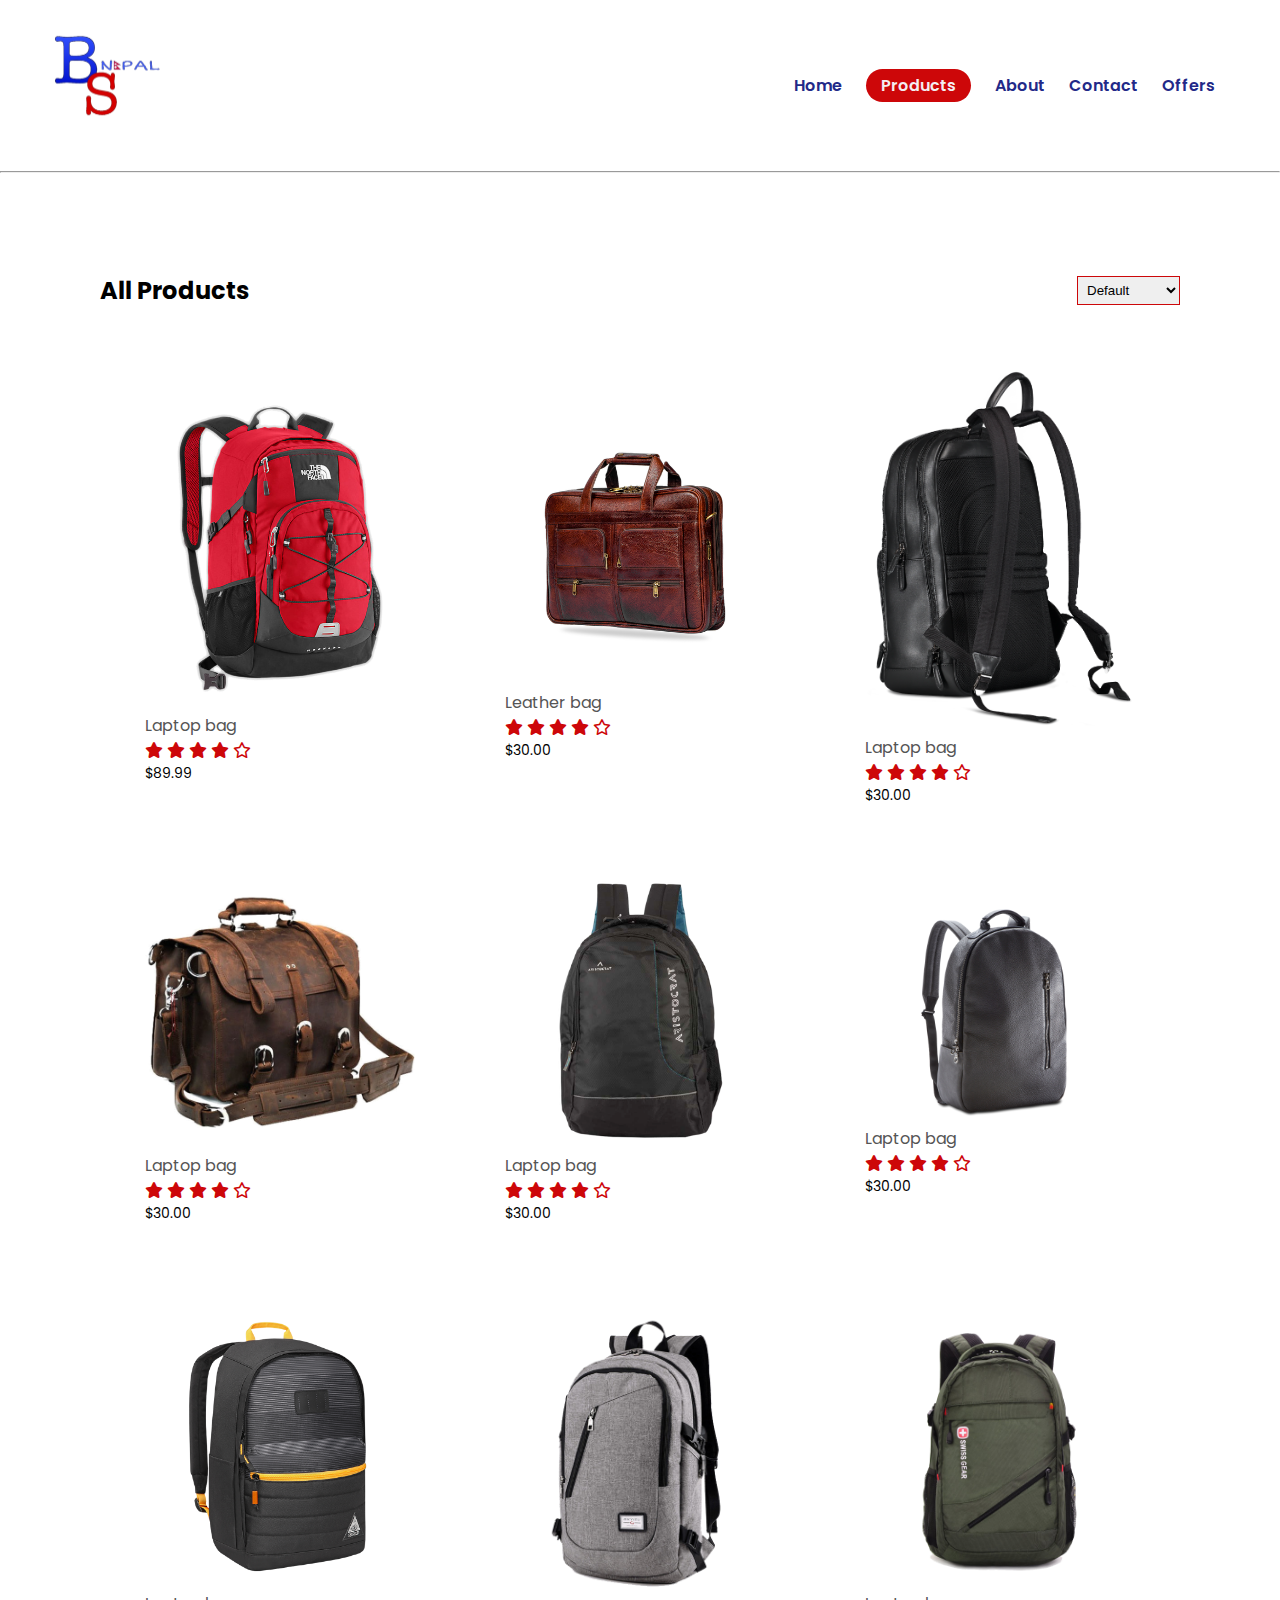
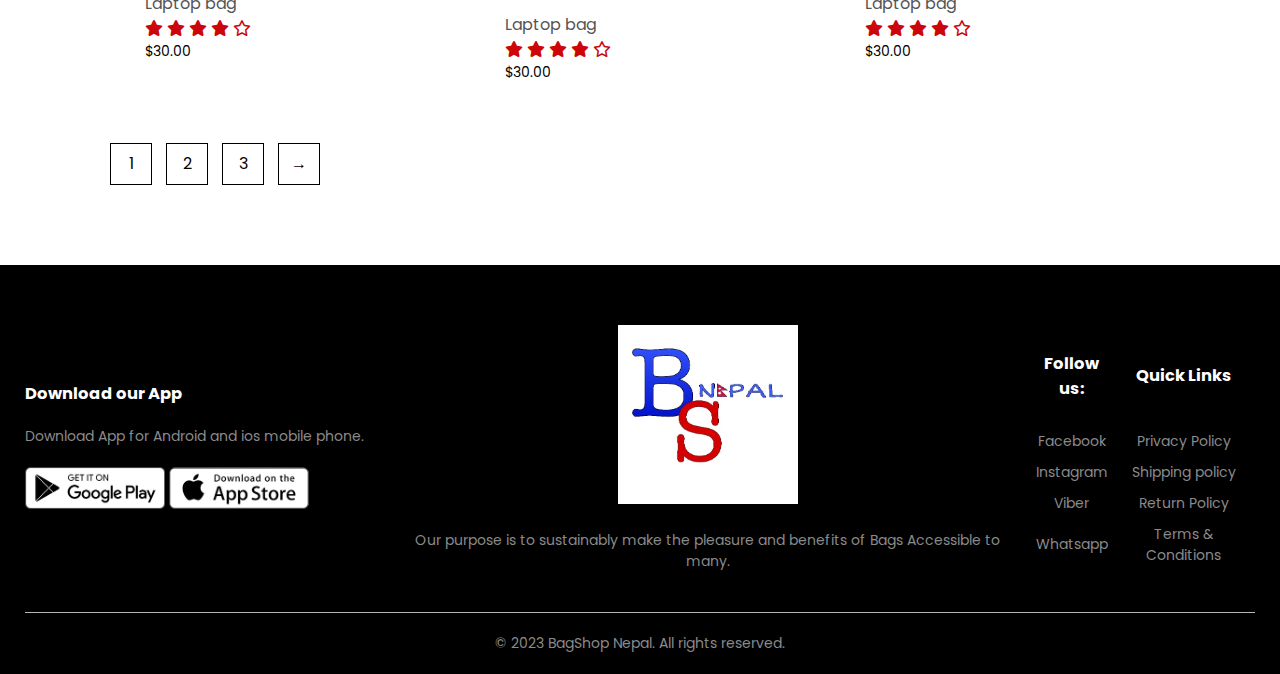
<file: products.html>
<!DOCTYPE html>
<html lang="en">
<head>
    <meta charset="UTF-8">
    <meta name="viewport" content="width=device-width, initial-scale=1.0">

    <link rel="stylesheet" href="css/style.css" class="css">

    <link rel="preconnect" href="https://fonts.googleapis.com">
    <link rel="preconnect" href="https://fonts.gstatic.com" crossorigin>
    <link href="https://fonts.googleapis.com/css2?family=Poppins:wght@300;400;500;600;700&display=swap" rel="stylesheet">

    <link rel="stylesheet" href="https://cdnjs.cloudflare.com/ajax/libs/font-awesome/6.4.0/css/all.min.css">
    
    <title>All Products - BagShop Nepal</title>
</head>
<body>
        <div class="container">
            <div class="navbar">
                <div class="logo">
                    <a href="/index.html">
                        <img src="/images/logo.png" width="125px"alt="logo">
                    </a>
                </div>
                <nav>
                    <ul id="items">
                        <li><a href="index.html">Home</a></li>
                        <li><a href="products.html" class="active">Products</a></li>
                        <li><a href="about.html">About</a></li>
                        <li><a href="contact.html">Contact</a></li>
                        <li><a href="offers.html">Offers</a></li>
                    </ul>
                </nav>
                <!-- <img src="images/cart.png" width="30px" height="30px"alt="cart"> -->
                
            </div>
            </div>
        </div>
        <hr>
    <div class="small-container">
        <div class="row row-2">
            <h2>All Products</h2>
            <select>
                <option>Default</option>
                <option>High to Low</option>
                <option>Low to High</option>

            </select>
        </div>
            <div class="row">
                <div class="col-4">
                    <a href="products/detail_one.html">
                    <img src="images/demo.png" alt="">
                    <h4>Laptop bag</h4>
                    <div class="rating">
                        <i class="fa-solid fa-star"></i>
                        <i class="fa-solid fa-star"></i>
                        <i class="fa-solid fa-star"></i>
                        <i class="fa-solid fa-star"></i>
                        <i class="fa-regular fa-star"></i>
                    </div>
                    <p>$89.99</p>
                    </a>
                </div>
                <div class="col-4">
                    <a href="products/detail_two.html">
                    <img src="images/demo1.png" alt="">
                    <h4>Leather bag</h4>
                    <div class="rating">
                        <i class="fa-solid fa-star"></i>
                        <i class="fa-solid fa-star"></i>
                        <i class="fa-solid fa-star"></i>
                        <i class="fa-solid fa-star"></i>
                        <i class="fa-regular fa-star"></i>
                    </div>
                    <p>$30.00</p>
                </a>
                </div>
                <div class="col-4">
                    <img src="images/demo2.png" alt="">
                    <h4>Laptop bag</h4>
                    <div class="rating">
                        <i class="fa-solid fa-star"></i>
                        <i class="fa-solid fa-star"></i>
                        <i class="fa-solid fa-star"></i>
                        <i class="fa-solid fa-star"></i>
                        <i class="fa-regular fa-star"></i>
                    </div>
                    <p>$30.00</p>
                </div>
                <div class="col-4">
                    <img src="images/demo9.png" alt="">
                    <h4>Laptop bag</h4>
                    <div class="rating">
                        <i class="fa-solid fa-star"></i>
                        <i class="fa-solid fa-star"></i>
                        <i class="fa-solid fa-star"></i>
                        <i class="fa-solid fa-star"></i>
                        <i class="fa-regular fa-star"></i>
                    </div>
                    <p>$30.00</p>
                </div>
                <div class="col-4">
                    <img src="images/demo3.png" alt="">
                    <h4>Laptop bag</h4>
                    <div class="rating">
                        <i class="fa-solid fa-star"></i>
                        <i class="fa-solid fa-star"></i>
                        <i class="fa-solid fa-star"></i>
                        <i class="fa-solid fa-star"></i>
                        <i class="fa-regular fa-star"></i>
                    </div>
                    <p>$30.00</p>
                </div>
                <div class="col-4">
                    <img src="images/demo5.png" alt="">
                    <h4>Laptop bag</h4>
                    <div class="rating">
                        <i class="fa-solid fa-star"></i>
                        <i class="fa-solid fa-star"></i>
                        <i class="fa-solid fa-star"></i>
                        <i class="fa-solid fa-star"></i>
                        <i class="fa-regular fa-star"></i>
                    </div>
                    <p>$30.00</p>
                </div>
                <div class="col-4">
                    <img src="images/demo6.png" alt="">
                    <h4>Laptop bag</h4>
                    <div class="rating">
                        <i class="fa-solid fa-star"></i>
                        <i class="fa-solid fa-star"></i>
                        <i class="fa-solid fa-star"></i>
                        <i class="fa-solid fa-star"></i>
                        <i class="fa-regular fa-star"></i>
                    </div>
                    <p>$30.00</p>
                </div>
                <div class="col-4">
                    <img src="images/demo7.png" alt="">
                    <h4>Laptop bag</h4>
                    <div class="rating">
                        <i class="fa-solid fa-star"></i>
                        <i class="fa-solid fa-star"></i>
                        <i class="fa-solid fa-star"></i>
                        <i class="fa-solid fa-star"></i>
                        <i class="fa-regular fa-star"></i>
                    </div>
                    <p>$30.00</p>
                </div>
                <div class="col-4">
                    <img src="images/demo11.png" alt="">
                    <h4>Laptop bag</h4>
                    <div class="rating">
                        <i class="fa-solid fa-star"></i>
                        <i class="fa-solid fa-star"></i>
                        <i class="fa-solid fa-star"></i>
                        <i class="fa-solid fa-star"></i>
                        <i class="fa-regular fa-star"></i>
                    </div>
                    <p>$30.00</p>
                </div>
            </div>
            <div class="page-btn">
                <span>1</span>
                <span>2</span>
                <span>3</span>
                <span>&#8594;</span>
            </div>
    </div>

    <!-- Footer -->

    <div class="footer">
        <div class="container">
            <div class="row">
                <div class="footer-col-1">
                    <h3>Download our App</h3>
                    <p>Download  App for Android and ios mobile phone.</p>
                    <div class="app-logo">
                        <img src="images/play-store.png" alt="">
                        <img src="images/app-store.png" alt="">
                    </div>
                </div>
                <div class="footer-col-2">
                    <img src="images/logo.jpg" alt="logo">
                    <p>Our purpose is to sustainably make the pleasure and benefits of Bags Accessible to many.</p>
                </div>
                <table border="0" cellspacing="10" cellpadding="10">
                    <tr>
                        <td><h3>Follow us:</h3></td>
                        <td><h3>Quick Links</h3></td>
                    </tr>
                    <tr>
                        <td><a href="https://www.facebook.com">Facebook</a></td>
                        <td><a href="policy.html">Privacy Policy</a></td>
                    </tr>
                    <tr>
                        <td><a href="https://www.instagram.com">Instagram</a></td>
                        <td><a href="shipping.html">Shipping policy</a></td>
                    </tr>
                    <tr>
                        <td><a href="https://www.viber.com">Viber</a></td>
                        <td><a href="return.html">Return Policy</a></td>
                    </tr>
                    <tr>
                        <td><a href="https://www.whatsapp.com">Whatsapp</a></td>
                        <td><a href="terms.html">Terms & Conditions</a></td>
                    </tr>
                </table>    
            </div>
            <hr>
            <p class="copyright">© 2023 BagShop Nepal. All rights reserved. </p>
        </div>
    </div>
</body>
</html>
</file>
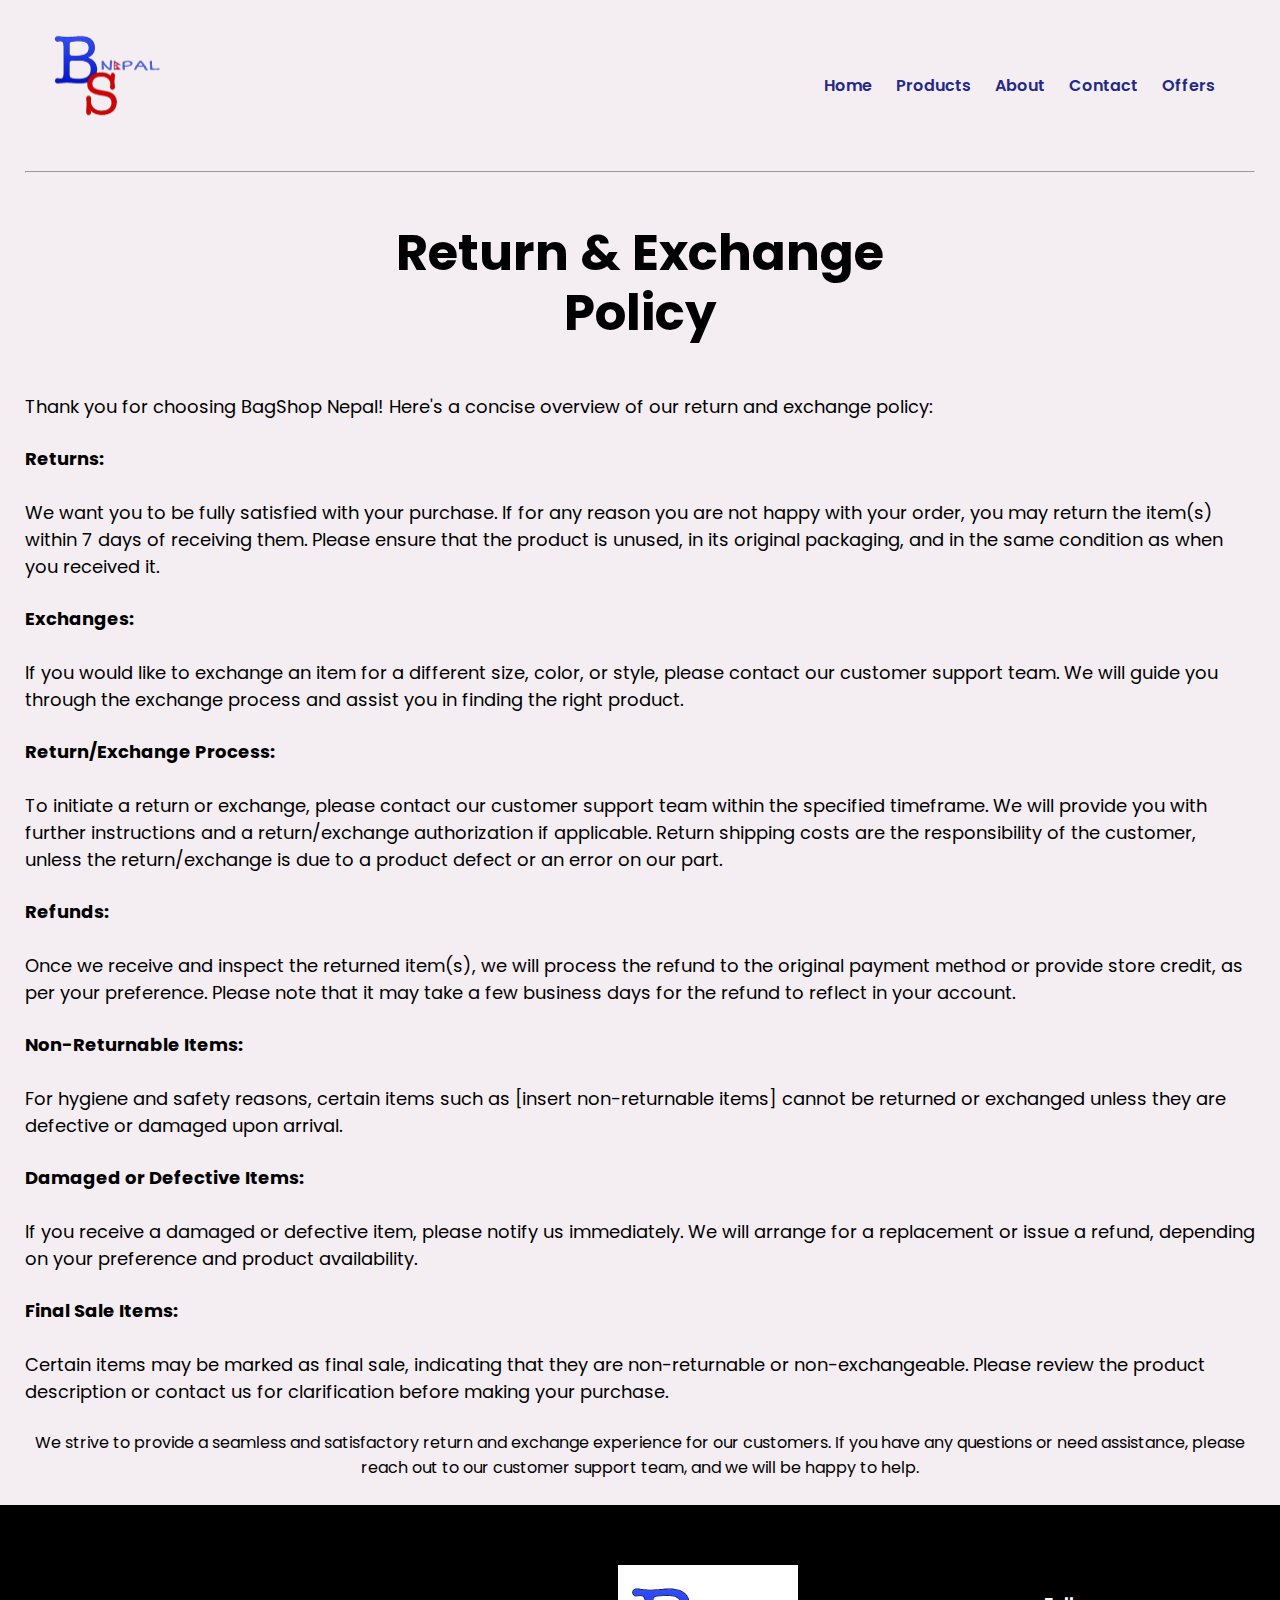
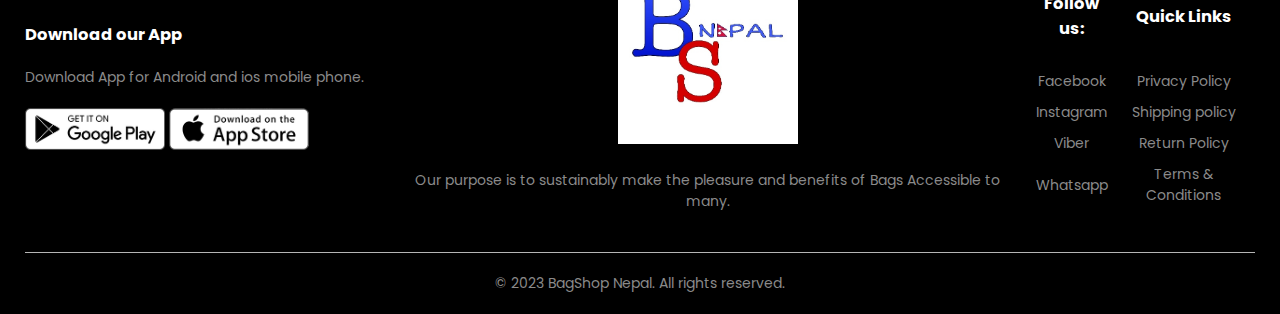
<file: return.html>
<!DOCTYPE html>
<html lang="en">
<head>
    <meta charset="UTF-8">
    <meta name="viewport" content="width=device-width, initial-scale=1.0">

    <link rel="stylesheet" href="css/style.css" class="css">

    <link rel="preconnect" href="https://fonts.googleapis.com">
    <link rel="preconnect" href="https://fonts.gstatic.com" crossorigin>
    <link href="https://fonts.googleapis.com/css2?family=Poppins:wght@300;400;500;600;700&display=swap" rel="stylesheet">

    <link rel="stylesheet" href="https://cdnjs.cloudflare.com/ajax/libs/font-awesome/6.4.0/css/all.min.css">
    
    <title>BagShop Nepal</title>
</head>
<body>
    <div class="header">
        <div class="container">
            <div class="navbar">
                <div class="logo">
                    <a href="/index.html">
                        <img src="/images/logo.png" width="125px"alt="logo">
                    </a>
                </div>
                <nav>
                    <ul id="items">
                        <li><a href="index.html" >Home</a></li>
                        <li><a href="products.html">Products</a></li>
                        <li><a href="about.html" >About</a></li>
                        <li><a href="contact.html">Contact</a></li>
                        <li><a href="offers.html">Offers</a></li>
                    </ul>
                </nav>
                <!-- <img src="images/cart.png" width="30px" height="30px"alt="cart"> -->
            </div>
            <hr>
            <br>
            <div class="row">
                <div class="col-2">
                        <h1 style="text-align: center;">Return & Exchange Policy</h1>
                </div>
            </div>
            <br>
            <p style="font-size: 18px;">
                Thank you for choosing BagShop Nepal! Here's a concise overview of our return and exchange policy:
            </p>
            <br>
            <p style="font-size: 18px;">
                <b>Returns:</b>
                <br><br>
                <p style="font-size: 18px;">We want you to be fully satisfied with your purchase. If for any reason you are not happy with your order, you may return the item(s) within 7 days of receiving them. Please ensure that the product is unused, in its original packaging, and in the same condition as when you received it.</p>
            </p>
            <br>
            <p style="font-size: 18px;">
                <b>Exchanges:</b>
                <br><br>
                <p style="font-size: 18px;">If you would like to exchange an item for a different size, color, or style, please contact our customer support team. We will guide you through the exchange process and assist you in finding the right product.</p>
            </p>
            <br>
            <p style="font-size: 18px;">
                <b>Return/Exchange Process:</b>
                <br><br>
                <p style="font-size: 18px;">To initiate a return or exchange, please contact our customer support team within the specified timeframe. We will provide you with further instructions and a return/exchange authorization if applicable. Return shipping costs are the responsibility of the customer, unless the return/exchange is due to a product defect or an error on our part.</p>
            </p>
            <br>
            <p style="font-size: 18px;">
                <b>Refunds:</b>
                <br><br>
                <p style="font-size: 18px;">Once we receive and inspect the returned item(s), we will process the refund to the original payment method or provide store credit, as per your preference. Please note that it may take a few business days for the refund to reflect in your account.</p>
            </p>
            <br>
            <p style="font-size: 18px;">
                <b>Non-Returnable Items:</b>
                <br><br>
                <p style="font-size: 18px;">For hygiene and safety reasons, certain items such as [insert non-returnable items] cannot be returned or exchanged unless they are defective or damaged upon arrival.</p>
            </p>
            <br>
            <p style="font-size: 18px;">
                <b>Damaged or Defective Items:</b>
                <br><br>
                <p style="font-size: 18px;">If you receive a damaged or defective item, please notify us immediately. We will arrange for a replacement or issue a refund, depending on your preference and product availability.</p>
            </p>
            <br>
            <p style="font-size: 18px;">
                <b>Final Sale Items:</b>
                <br><br>
                <p style="font-size: 18px;">Certain items may be marked as final sale, indicating that they are non-returnable or non-exchangeable. Please review the product description or contact us for clarification before making your purchase.
                </p>
            </p>
            <br>
            <p style="text-align: center;">We strive to provide a seamless and satisfactory return and exchange experience for our customers. If you have any questions or need assistance, please reach out to our customer support team, and we will be happy to help.</p>
            <br>
        </div>
    </div>
    <!-- Footer -->

    <div class="footer">
        <div class="container">
            <div class="row">
                <div class="footer-col-1">
                    <h3>Download our App</h3>
                    <p>Download  App for Android and ios mobile phone.</p>
                    <div class="app-logo">
                        <img src="images/play-store.png" alt="">
                        <img src="images/app-store.png" alt="">
                    </div>
                </div>
                <div class="footer-col-2">
                    <img src="images/logo.jpg" alt="logo">
                    <p>Our purpose is to sustainably make the pleasure and benefits of Bags Accessible to many.</p>
                </div>
                <table border="0" cellspacing="10" cellpadding="10">
                    <tr>
                        <td><h3>Follow us:</h3></td>
                        <td><h3>Quick Links</h3></td>
                    </tr>
                    <tr>
                        <td><a href="https://www.facebook.com">Facebook</a></td>
                        <td><a href="policy.html">Privacy Policy</a></td>
                    </tr>
                    <tr>
                        <td><a href="https://www.instagram.com">Instagram</a></td>
                        <td><a href="shipping.html">Shipping policy</a></td>
                    </tr>
                    <tr>
                        <td><a href="https://www.viber.com">Viber</a></td>
                        <td><a href="return.html">Return Policy</a></td>
                    </tr>
                    <tr>
                        <td><a href="https://www.whatsapp.com">Whatsapp</a></td>
                        <td><a href="terms.html">Terms & Conditions</a></td>
                    </tr>
                </table>    
            </div>
            <hr>
            <p class="copyright">© 2023 BagShop Nepal. All rights reserved. </p>
        </div>
    </div>
    
</body>
</html>
</file>
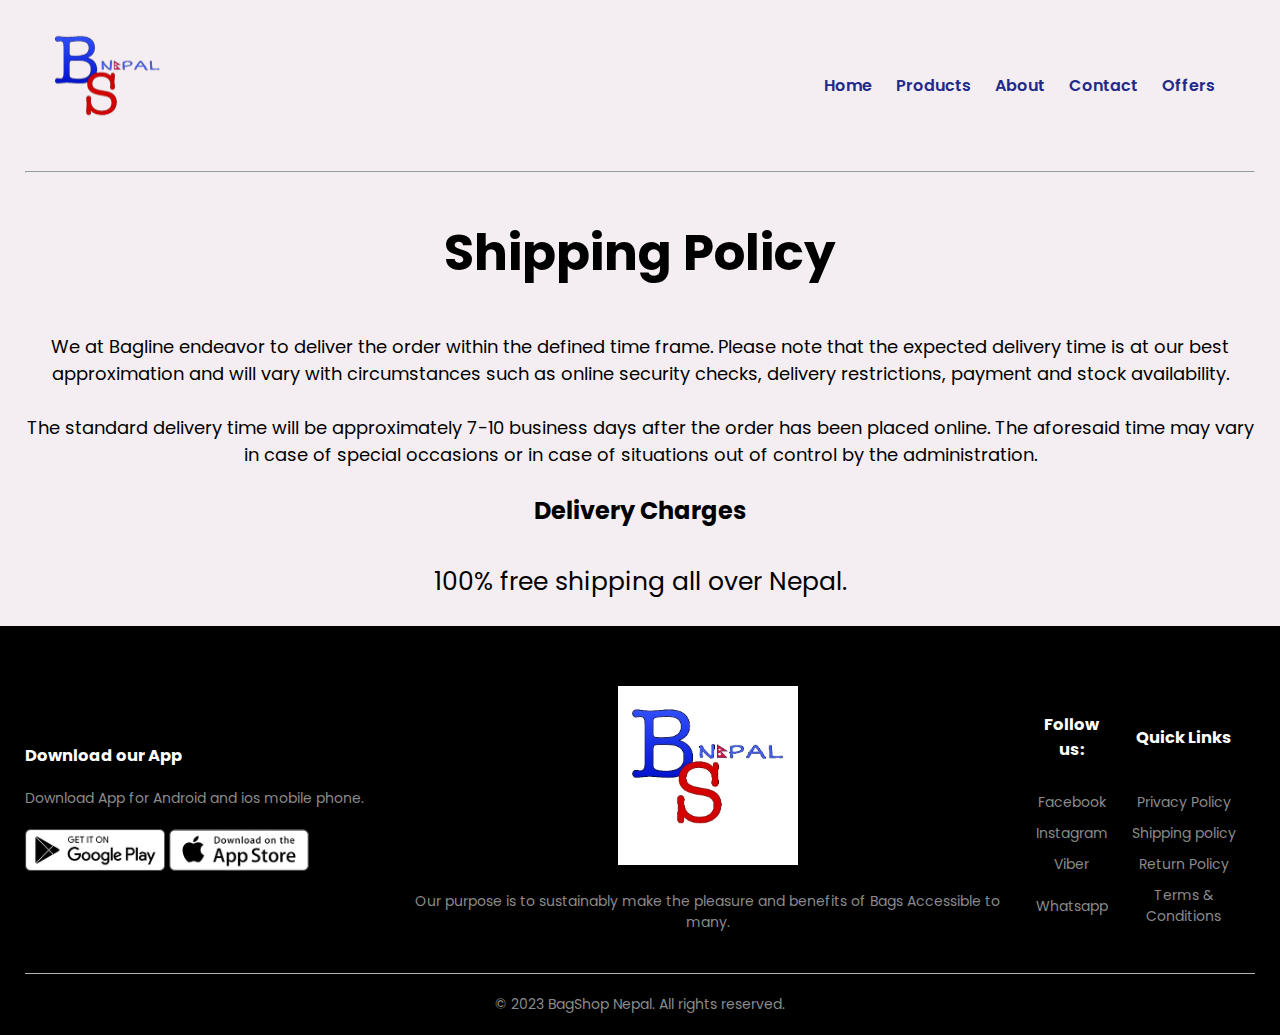
<file: shipping.html>
<!DOCTYPE html>
<html lang="en">
<head>
    <meta charset="UTF-8">
    <meta name="viewport" content="width=device-width, initial-scale=1.0">

    <link rel="stylesheet" href="css/style.css" class="css">

    <link rel="preconnect" href="https://fonts.googleapis.com">
    <link rel="preconnect" href="https://fonts.gstatic.com" crossorigin>
    <link href="https://fonts.googleapis.com/css2?family=Poppins:wght@300;400;500;600;700&display=swap" rel="stylesheet">

    <link rel="stylesheet" href="https://cdnjs.cloudflare.com/ajax/libs/font-awesome/6.4.0/css/all.min.css">
    
    <title>BagShop Nepal</title>
</head>
<body>
    <div class="header">
        <div class="container">
            <div class="navbar">
                <div class="logo">
                    <a href="/index.html">
                        <img src="/images/logo.png" width="125px"alt="logo">
                    </a>
                </div>
                <nav>
                    <ul id="items">
                        <li><a href="index.html" >Home</a></li>
                        <li><a href="products.html">Products</a></li>
                        <li><a href="about.html" >About</a></li>
                        <li><a href="contact.html">Contact</a></li>
                        <li><a href="offers.html">Offers</a></li>
                    </ul>
                </nav>
                <!-- <img src="images/cart.png" width="30px" height="30px"alt="cart"> -->
            </div>
            <hr>
            <br>
            <div class="row">
                <div class="col-2">
                        <h1 style="text-align: center;">Shipping Policy</h1>
                </div>
            </div>
            <br>
            <p style="font-size: 18px; text-align: center;">
                We at Bagline endeavor to deliver the order within the defined time frame. Please note that the expected delivery time is at our best approximation and will vary with circumstances such as online security checks, delivery restrictions, payment and stock availability.
                <br><br>
                The standard delivery time will be approximately 7-10 business days after the order has been placed online. The aforesaid time may vary in case of special occasions or in case of situations out of control by the administration.
            </p>
            <br>
            <p style="font-size: 24px;text-align: center;">
                <b>Delivery Charges</b>
                <br><br>
                <p style="text-align: center;font-size: 25px;">100% free shipping all over Nepal.</p>
            </p>
            <br>
        </div>
    </div>
    <!-- Footer -->

    <div class="footer">
        <div class="container">
            <div class="row">
                <div class="footer-col-1">
                    <h3>Download our App</h3>
                    <p>Download  App for Android and ios mobile phone.</p>
                    <div class="app-logo">
                        <img src="images/play-store.png" alt="">
                        <img src="images/app-store.png" alt="">
                    </div>
                </div>
                <div class="footer-col-2">
                    <img src="images/logo.jpg" alt="logo">
                    <p>Our purpose is to sustainably make the pleasure and benefits of Bags Accessible to many.</p>
                </div>
                <table border="0" cellspacing="10" cellpadding="10">
                    <tr>
                        <td><h3>Follow us:</h3></td>
                        <td><h3>Quick Links</h3></td>
                    </tr>
                    <tr>
                        <td><a href="https://www.facebook.com">Facebook</a></td>
                        <td><a href="policy.html">Privacy Policy</a></td>
                    </tr>
                    <tr>
                        <td><a href="https://www.instagram.com">Instagram</a></td>
                        <td><a href="shipping.html">Shipping policy</a></td>
                    </tr>
                    <tr>
                        <td><a href="https://www.viber.com">Viber</a></td>
                        <td><a href="return.html">Return Policy</a></td>
                    </tr>
                    <tr>
                        <td><a href="https://www.whatsapp.com">Whatsapp</a></td>
                        <td><a href="terms.html">Terms & Conditions</a></td>
                    </tr>
                </table>    
            </div>
            <hr>
            <p class="copyright">© 2023 BagShop Nepal. All rights reserved. </p>
        </div>
    </div>
    
</body>
</html>
</file>
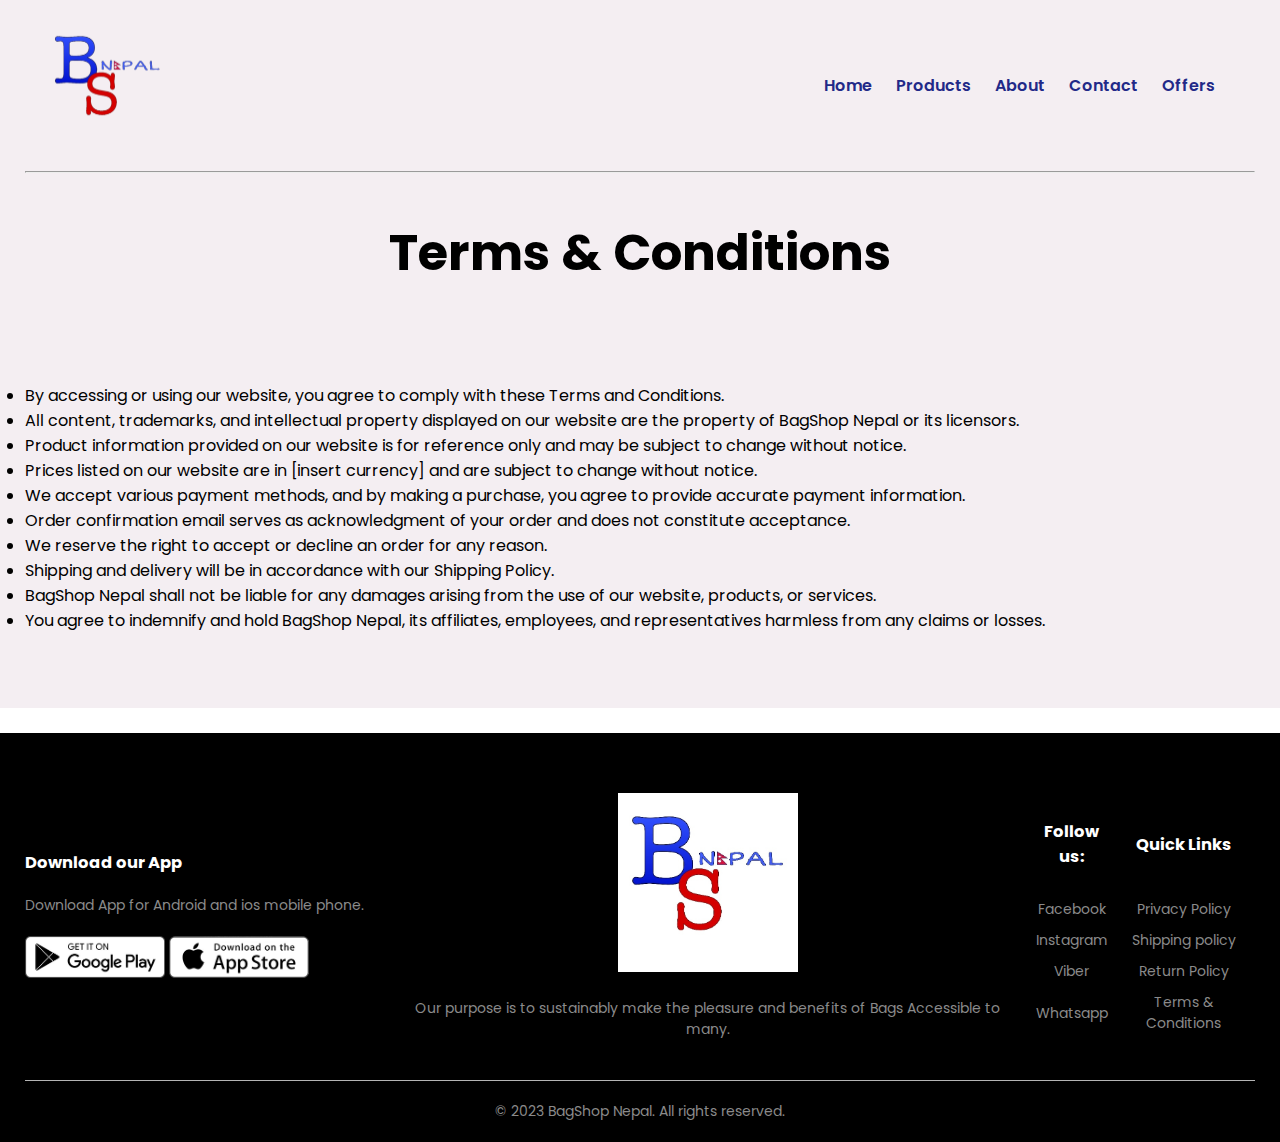
<file: terms.html>
<!DOCTYPE html>
<html lang="en">
<head>
    <meta charset="UTF-8">
    <meta name="viewport" content="width=device-width, initial-scale=1.0">

    <link rel="stylesheet" href="css/style.css" class="css">

    <link rel="preconnect" href="https://fonts.googleapis.com">
    <link rel="preconnect" href="https://fonts.gstatic.com" crossorigin>
    <link href="https://fonts.googleapis.com/css2?family=Poppins:wght@300;400;500;600;700&display=swap" rel="stylesheet">

    <link rel="stylesheet" href="https://cdnjs.cloudflare.com/ajax/libs/font-awesome/6.4.0/css/all.min.css">
    
    <title>BagShop Nepal</title>
</head>
<body>
    <div class="header">
        <div class="container">
            <div class="navbar">
                <div class="logo">
                    <a href="/index.html">
                        <img src="/images/logo.png" width="125px"alt="logo">
                    </a>
                </div>
                <nav>
                    <ul id="items">
                        <li><a href="index.html" >Home</a></li>
                        <li><a href="products.html">Products</a></li>
                        <li><a href="about.html" >About</a></li>
                        <li><a href="contact.html">Contact</a></li>
                        <li><a href="offers.html">Offers</a></li>
                    </ul>
                </nav>
                <!-- <img src="images/cart.png" width="30px" height="30px"alt="cart"> -->
            </div>
            <hr>
            <br>
            <div class="row">
                <div class="col-2">
                        <h1 style="text-align: center;">Terms & Conditions</h1>
                </div>
            </div>
            <br><br><br>
            <p style="font-size: 15px;">
                <li>By accessing or using our website, you agree to comply with these Terms and Conditions.</li>
                <li>All content, trademarks, and intellectual property displayed on our website are the property of BagShop Nepal or its licensors.</li>
                <li>Product information provided on our website is for reference only and may be subject to change without notice.</li>
                <li>Prices listed on our website are in [insert currency] and are subject to change without notice.</li>
                <li>We accept various payment methods, and by making a purchase, you agree to provide accurate payment information.</li>
                <li>Order confirmation email serves as acknowledgment of your order and does not constitute acceptance.</li>
                <li>We reserve the right to accept or decline an order for any reason.</li>
                <li>Shipping and delivery will be in accordance with our Shipping Policy.</li>
                <li>BagShop Nepal shall not be liable for any damages arising from the use of our website, products, or services.</li>
                <li>You agree to indemnify and hold BagShop Nepal, its affiliates, employees, and representatives harmless from any claims or losses.</li>
            </p>   
                <br><br><br>
        </div>
    </div>
    <br>

    <!-- Footer -->

    <div class="footer">
        <div class="container">
            <div class="row">
                <div class="footer-col-1">
                    <h3>Download our App</h3>
                    <p>Download  App for Android and ios mobile phone.</p>
                    <div class="app-logo">
                        <img src="images/play-store.png" alt="">
                        <img src="images/app-store.png" alt="">
                    </div>
                </div>
                <div class="footer-col-2">
                    <img src="images/logo.jpg" alt="logo">
                    <p>Our purpose is to sustainably make the pleasure and benefits of Bags Accessible to many.</p>
                </div>
                <table border="0" cellspacing="10" cellpadding="10">
                    <tr>
                        <td><h3>Follow us:</h3></td>
                        <td><h3>Quick Links</h3></td>
                    </tr>
                    <tr>
                        <td><a href="https://www.facebook.com">Facebook</a></td>
                        <td><a href="policy.html">Privacy Policy</a></td>
                    </tr>
                    <tr>
                        <td><a href="https://www.instagram.com">Instagram</a></td>
                        <td><a href="shipping.html">Shipping policy</a></td>
                    </tr>
                    <tr>
                        <td><a href="https://www.viber.com">Viber</a></td>
                        <td><a href="return.html">Return Policy</a></td>
                    </tr>
                    <tr>
                        <td><a href="https://www.whatsapp.com">Whatsapp</a></td>
                        <td><a href="terms.html">Terms & Conditions</a></td>
                    </tr>
                </table>    
            </div>
            <hr>
            <p class="copyright">© 2023 BagShop Nepal. All rights reserved. </p>
        </div>
    </div>
    
</body>
</html>
</file>
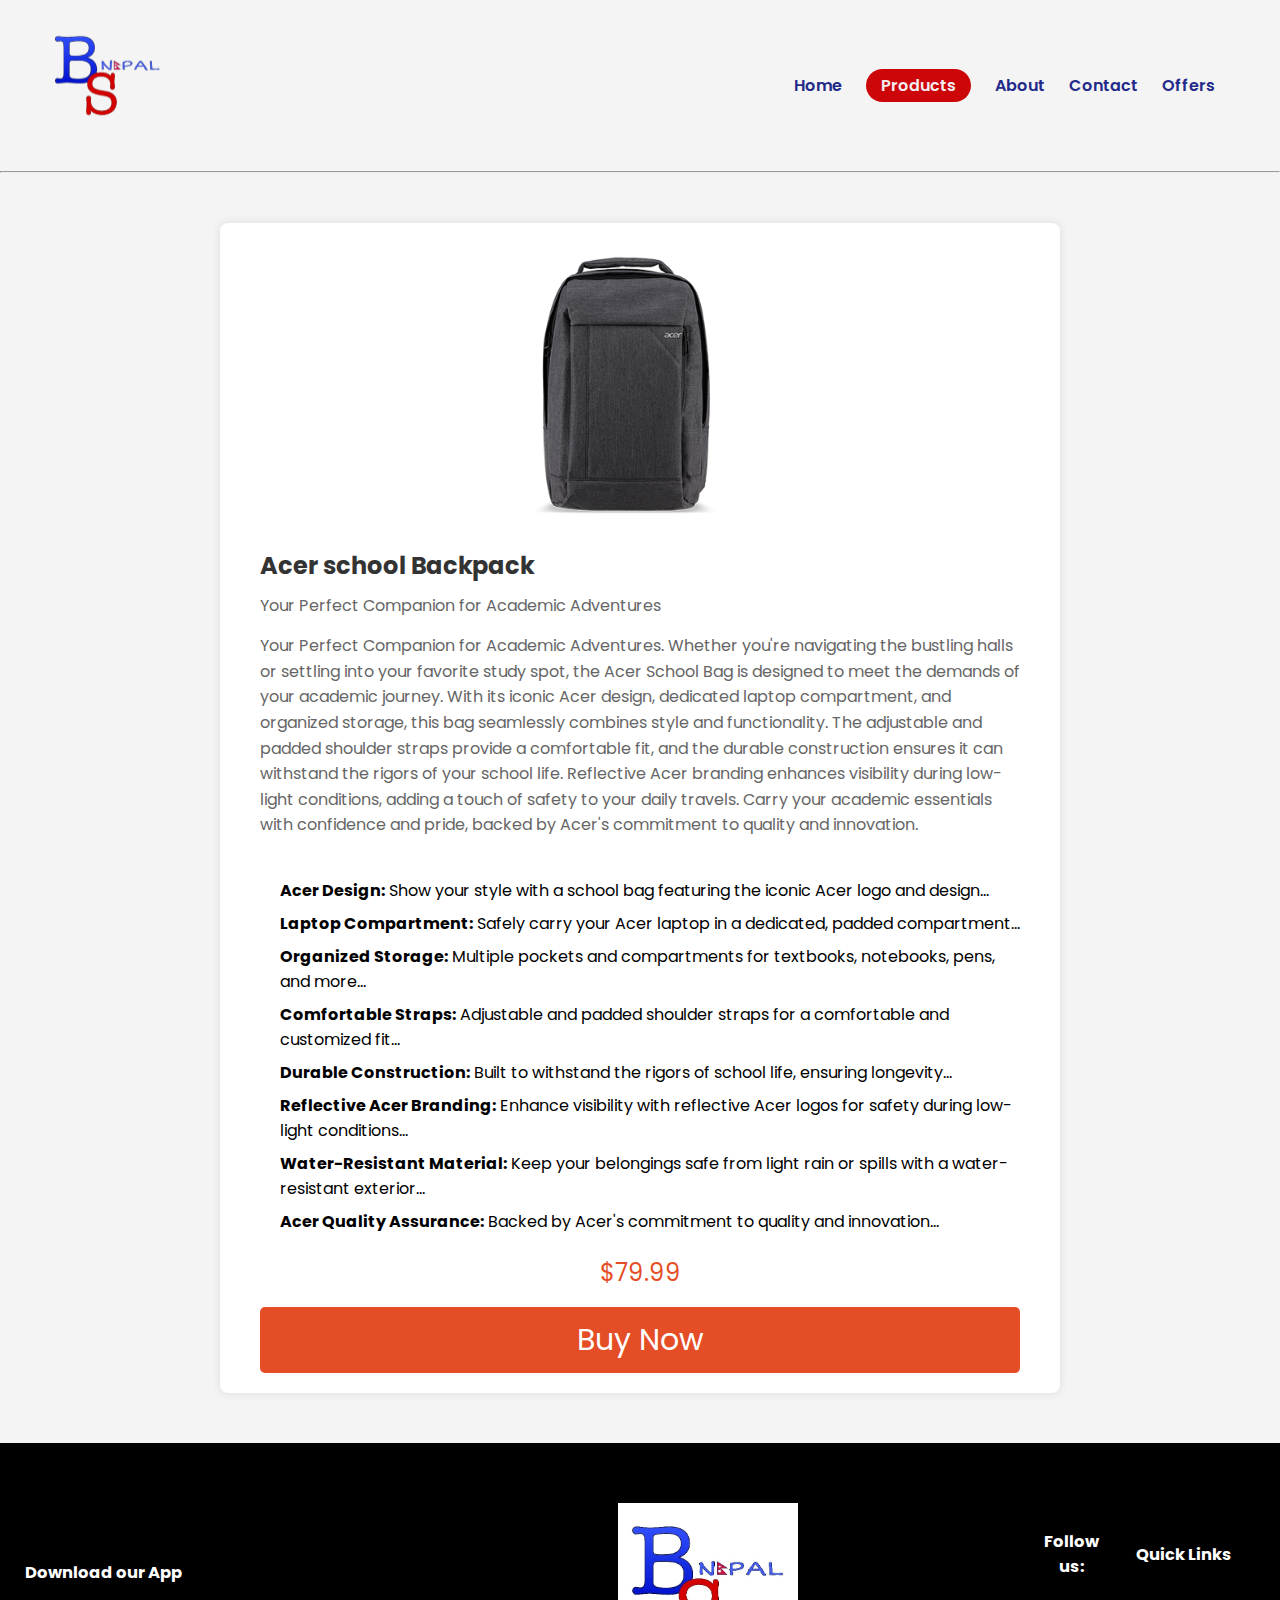
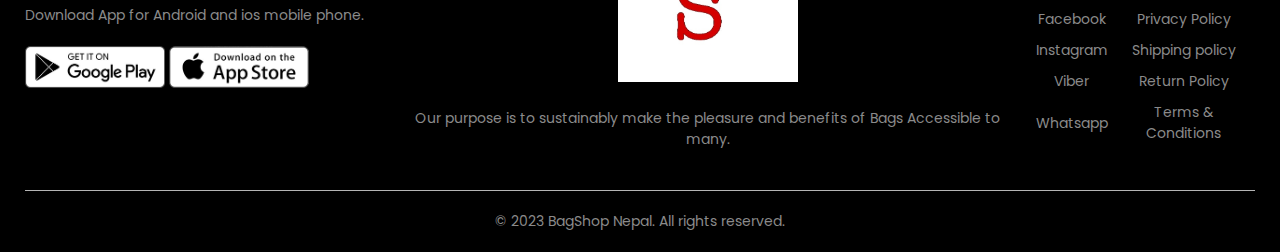
<file: products/detail_four.html>
<!DOCTYPE html>
<html lang="en">
<head>
    <meta charset="UTF-8">
    <meta name="viewport" content="width=device-width, initial-scale=1.0">

    <link rel="stylesheet" href="/css/style.css" class="css">

    <link rel="preconnect" href="https://fonts.googleapis.com">
    <link rel="preconnect" href="https://fonts.gstatic.com" crossorigin>
    <link href="https://fonts.googleapis.com/css2?family=Poppins:wght@300;400;500;600;700&display=swap" rel="stylesheet">

    <link rel="stylesheet" href="https://cdnjs.cloudflare.com/ajax/libs/font-awesome/6.4.0/css/all.min.css">
    
    <title>All Products - BagShop Nepal</title>
    <style>

        body {
            font-family: 'Poppins', sans-serif;
            margin: 0;
            padding: 0;
            background-color: #f4f4f4;
        }

        .header {
            background: radial-gradient(#f4eef2, #f4eef2);
            padding: 20px 0;
        }

        .product-container {
            max-width: 800px;
            margin: 50px auto;
            background-color: #fff;
            padding: 20px;
            border-radius: 8px;
            box-shadow: 0 0 10px rgba(0, 0, 0, 0.1);
        }

        .product-container img {
            max-width: 48%;
            height: auto;
            display: block;
            border-radius: 8px;
            margin-bottom: 20px;
            margin-left: 25%;
        }

        .product-details {
            text-align: left;
            padding: 0 20px;
        }
        .price .buy-now-btn{
            text-align: center;
        }

        .product-details h2 {
            color: #333;
            margin-bottom: 10px;
        }

        .product-details p {
            color: #666;
            line-height: 1.6;
            margin-bottom: 15px;
        }

        .product-details ul {
            list-style-type: none;
            padding-left: 20px;
            margin-bottom: 20px;
        }

        .product-details li {
            margin-bottom: 8px;
        }

        .product-details .price {
            color: #e44d26;
            font-size: 24px;
            margin-top: 10px;
        }

        .buy-now-btn {
            display: inline-block;
            background-color: #e44d26;
            color: #fff;
            padding: 10px 20px;
            text-decoration: none;
            border-radius: 5px;
            transition: background-color 0.3s ease;
            cursor: pointer;
        }

        .buy-now-btn:hover {
            background-color: #333;
        }

    </style>
</head>
<body>
        <div class="container">
            <div class="navbar">
                <div class="logo">
                    <a href="/index.html">
                        <img src="/images/logo.png" width="125px"alt="logo">
                    </a>
                </div>
                <nav>
                    <ul id="items">
                        <li><a href="/index.html">Home</a></li>
                        <li><a href="/products.html" class="active">Products</a></li>
                        <li><a href="/about.html">About</a></li>
                        <li><a href="/contact.html">Contact</a></li>
                        <li><a href="/offers.html">Offers</a></li>
                    </ul>
                </nav>
            </div>
            </div>
        </div>
        <hr>

    <!-- Product details section -->
    <div class="product-container">
        <img src="/images/demo4.png" alt="Laptop Bag">
        <div class="product-details">
            <h2>Acer school Backpack</h2>
            <p>Your Perfect Companion for Academic Adventures</p>
            <p>Your Perfect Companion for Academic Adventures. Whether you're navigating the bustling halls or settling into your favorite study spot, the Acer School Bag is designed to meet the demands of your academic journey. With its iconic Acer design, dedicated laptop compartment, and organized storage, this bag seamlessly combines style and functionality. The adjustable and padded shoulder straps provide a comfortable fit, and the durable construction ensures it can withstand the rigors of your school life. Reflective Acer branding enhances visibility during low-light conditions, adding a touch of safety to your daily travels. Carry your academic essentials with confidence and pride, backed by Acer's commitment to quality and innovation.</p>
            <br>
            <ul>    
                <li><strong>Acer Design:</strong> Show your style with a school bag featuring the iconic Acer logo and design...</li>
                <li><strong>Laptop Compartment:</strong> Safely carry your Acer laptop in a dedicated, padded compartment...</li>
                <li><strong>Organized Storage:</strong> Multiple pockets and compartments for textbooks, notebooks, pens, and more...</li>
                <li><strong>Comfortable Straps:</strong> Adjustable and padded shoulder straps for a comfortable and customized fit...</li>
                <li><strong>Durable Construction:</strong> Built to withstand the rigors of school life, ensuring longevity...</li>
                <li><strong>Reflective Acer Branding:</strong> Enhance visibility with reflective Acer logos for safety during low-light conditions...</li>
                <li><strong>Water-Resistant Material:</strong> Keep your belongings safe from light rain or spills with a water-resistant exterior...</li>
                <li><strong>Acer Quality Assurance:</strong> Backed by Acer's commitment to quality and innovation...</li>
              </ul>
            <p class="price" style="text-align: center;">$79.99</p>
            <a href="#" class="buy-now-btn" style="display: block; margin: 0 auto; text-align: center; font-size: 30px;">Buy Now</a>
        </div>
    </div>

    <!-- Footer -->

    <div class="footer">
        <div class="container">
            <div class="row">
                <div class="footer-col-1">
                    <h3>Download our App</h3>
                    <p>Download  App for Android and ios mobile phone.</p>
                    <div class="app-logo">
                        <img src="/images/play-store.png" alt="">
                        <img src="/images/app-store.png" alt="">
                    </div>
                </div>
                <div class="footer-col-2">
                    <img src="/images/logo.jpg" alt="logo">
                    <p>Our purpose is to sustainably make the pleasure and benefits of Bags Accessible to many.</p>
                </div>
                <table border="0" cellspacing="10" cellpadding="10">
                    <tr>
                        <td><h3>Follow us:</h3></td>
                        <td><h3>Quick Links</h3></td>
                    </tr>
                    <tr>
                        <td><a href="https://www.facebook.com">Facebook</a></td>
                        <td><a href="/policy.html">Privacy Policy</a></td>
                    </tr>
                    <tr>
                        <td><a href="https://www.instagram.com">Instagram</a></td>
                        <td><a href="/shipping.html">Shipping policy</a></td>
                    </tr>
                    <tr>
                        <td><a href="https://www.viber.com">Viber</a></td>
                        <td><a href="/return.html">Return Policy</a></td>
                    </tr>
                    <tr>
                        <td><a href="https://www.whatsapp.com">Whatsapp</a></td>
                        <td><a href="/terms.html">Terms & Conditions</a></td>
                    </tr>
                </table>    
            </div>
            <hr>
            <p class="copyright">© 2023 BagShop Nepal. All rights reserved. </p>
        </div>
    </div>
</body>
</html>
</file>
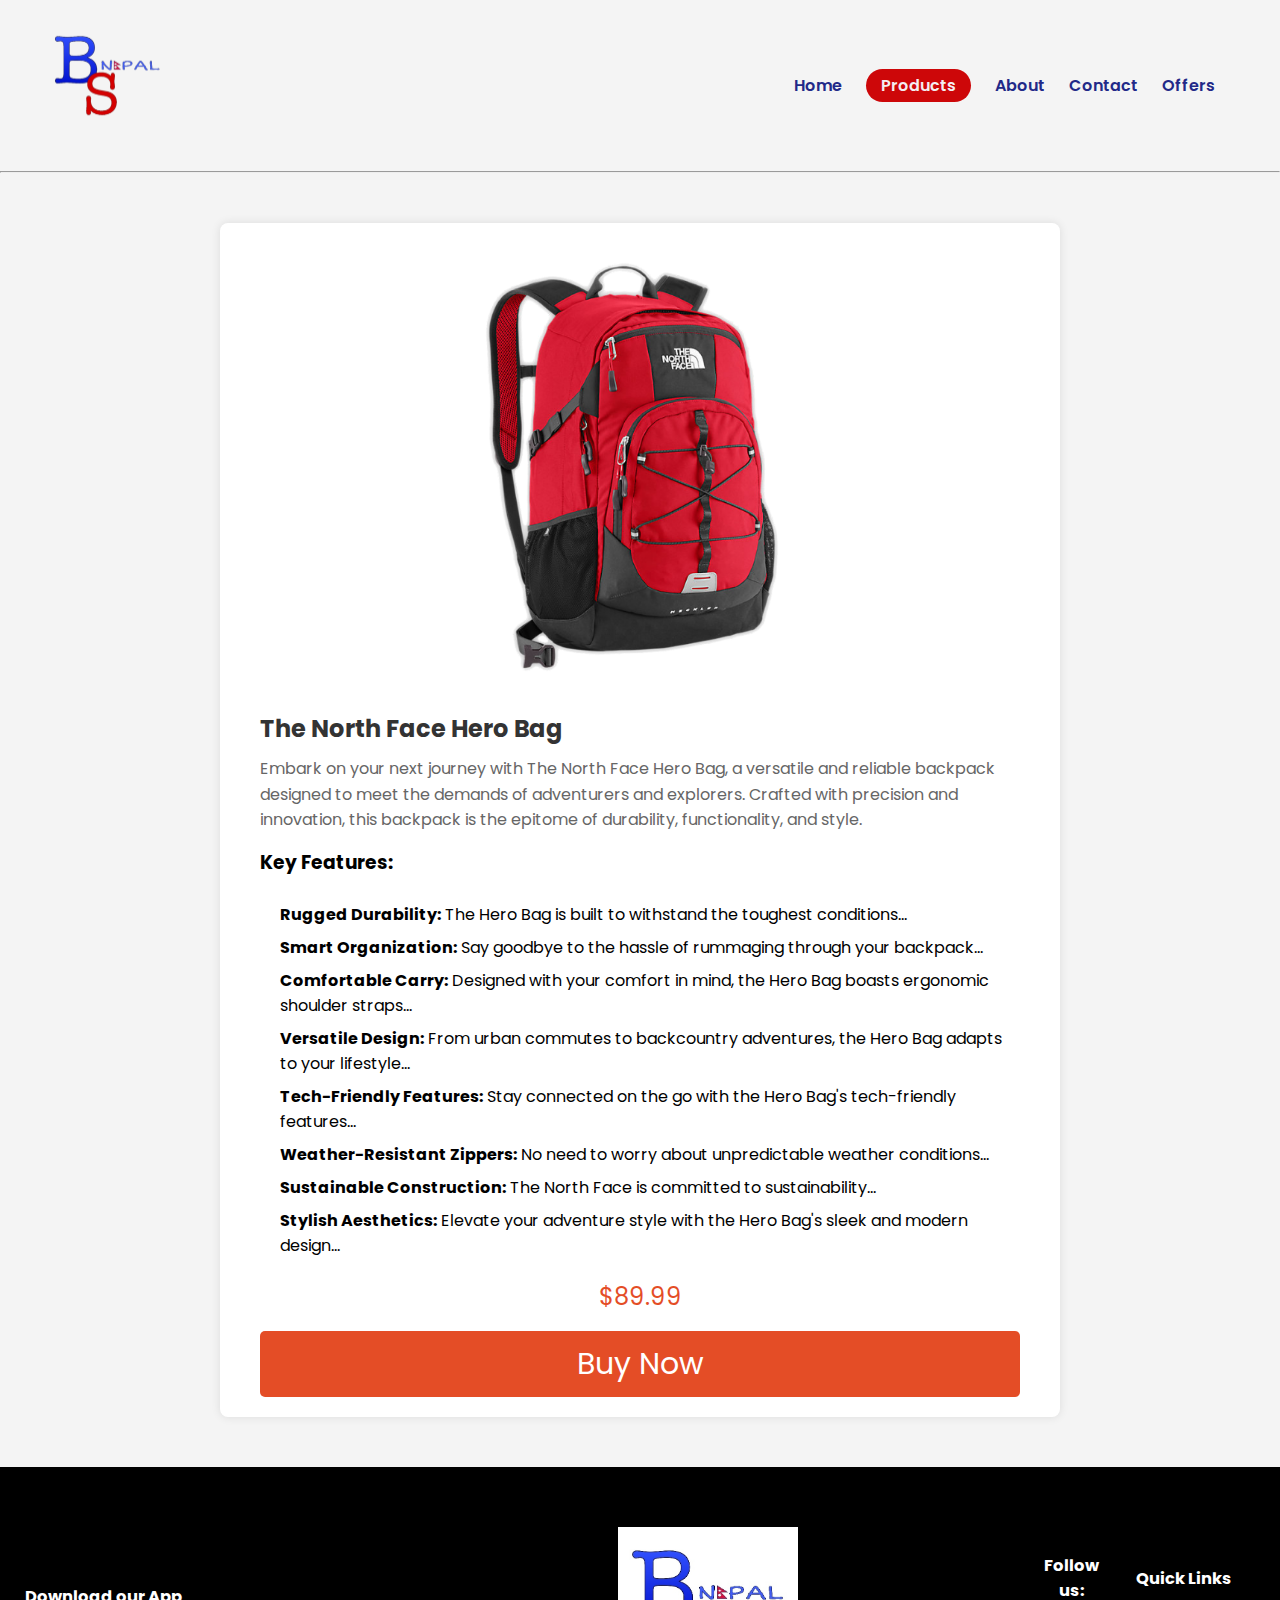
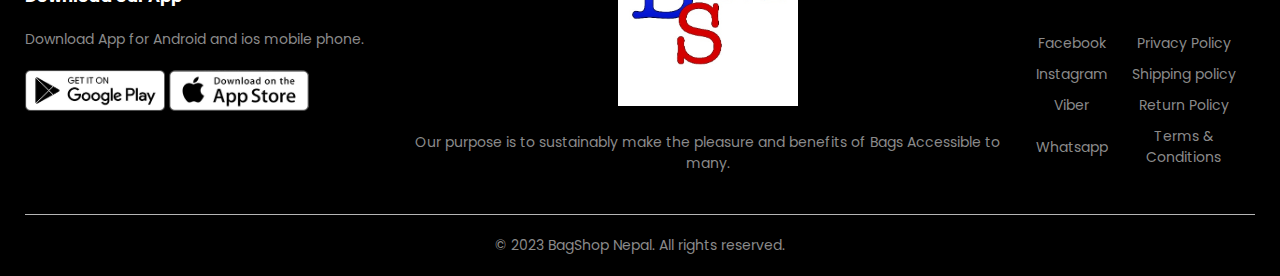
<file: products/detail_one.html>
<!DOCTYPE html>
<html lang="en">
<head>
    <meta charset="UTF-8">
    <meta name="viewport" content="width=device-width, initial-scale=1.0">

    <link rel="stylesheet" href="/css/style.css" class="css">

    <link rel="preconnect" href="https://fonts.googleapis.com">
    <link rel="preconnect" href="https://fonts.gstatic.com" crossorigin>
    <link href="https://fonts.googleapis.com/css2?family=Poppins:wght@300;400;500;600;700&display=swap" rel="stylesheet">

    <link rel="stylesheet" href="https://cdnjs.cloudflare.com/ajax/libs/font-awesome/6.4.0/css/all.min.css">
    
    <title>All Products - BagShop Nepal</title>
    <style>

        body {
            font-family: 'Poppins', sans-serif;
            margin: 0;
            padding: 0;
            background-color: #f4f4f4;
        }

        .header {
            background: radial-gradient(#f4eef2, #f4eef2);
            padding: 20px 0;
        }

        .product-container {
            max-width: 800px;
            margin: 50px auto;
            background-color: #fff;
            padding: 20px;
            border-radius: 8px;
            box-shadow: 0 0 10px rgba(0, 0, 0, 0.1);
        }

        .product-container img {
            max-width: 48%;
            height: auto;
            display: block;
            border-radius: 8px;
            margin-bottom: 20px;
            margin-left: 25%;
        }

        .product-details {
            text-align: left;
            padding: 0 20px;
        }
        .price .buy-now-btn{
            text-align: center;
        }

        .product-details h2 {
            color: #333;
            margin-bottom: 10px;
        }

        .product-details p {
            color: #666;
            line-height: 1.6;
            margin-bottom: 15px;
        }

        .product-details ul {
            list-style-type: none;
            padding-left: 20px;
            margin-bottom: 20px;
        }

        .product-details li {
            margin-bottom: 8px;
        }

        .product-details .price {
            color: #e44d26;
            font-size: 24px;
            margin-top: 10px;
        }

        .buy-now-btn {
            display: inline-block;
            background-color: #e44d26;
            color: #fff;
            padding: 10px 20px;
            text-decoration: none;
            border-radius: 5px;
            transition: background-color 0.3s ease;
            cursor: pointer;
        }

        .buy-now-btn:hover {
            background-color: #333;
        }

    </style>
</head>
<body>
        <div class="container">
            <div class="navbar">
                <div class="logo">
                    <a href="/index.html">
                        <img src="/images/logo.png" width="125px"alt="logo">
                    </a>
                </div>
                <nav>
                    <ul id="items">
                        <li><a href="/index.html">Home</a></li>
                        <li><a href="/products.html" class="active">Products</a></li>
                        <li><a href="/about.html">About</a></li>
                        <li><a href="/contact.html">Contact</a></li>
                        <li><a href="/offers.html">Offers</a></li>
                    </ul>
                </nav>
            </div>
            </div>
        </div>
        <hr>

    <!-- Product details section -->
    <div class="product-container">
        <img src="/images/demo.png" alt="Laptop Bag">
        <div class="product-details">
            <h2>The North Face Hero Bag</h2>
            <p>Embark on your next journey with The North Face Hero Bag, a versatile and reliable backpack designed to meet the demands of adventurers and explorers. Crafted with precision and innovation, this backpack is the epitome of durability, functionality, and style.</p>
            <h3>Key Features:</h3>
            <br>
    <ul>
        <strong><li>Rugged Durability:</strong> The Hero Bag is built to withstand the toughest conditions...</li>
      <li><strong>Smart Organization:</strong> Say goodbye to the hassle of rummaging through your backpack...</li>
      <li><strong>Comfortable Carry:</strong> Designed with your comfort in mind, the Hero Bag boasts ergonomic shoulder straps...</li>
      <li><strong>Versatile Design:</strong> From urban commutes to backcountry adventures, the Hero Bag adapts to your lifestyle...</li>
      <li><strong>Tech-Friendly Features:</strong> Stay connected on the go with the Hero Bag's tech-friendly features...</li>
      <li><strong>Weather-Resistant Zippers:</strong> No need to worry about unpredictable weather conditions...</li>
      <li><strong>Sustainable Construction:</strong> The North Face is committed to sustainability...</li>
      <li><strong>Stylish Aesthetics:</strong> Elevate your adventure style with the Hero Bag's sleek and modern design...</li>
    </ul>
            <p class="price" style="text-align: center;">$89.99</p>
            <a href="#" class="buy-now-btn" style="display: block; margin: 0 auto; text-align: center; font-size: 30px;">Buy Now</a>
        </div>
    </div>

    <!-- Footer -->

    <div class="footer">
        <div class="container">
            <div class="row">
                <div class="footer-col-1">
                    <h3>Download our App</h3>
                    <p>Download  App for Android and ios mobile phone.</p>
                    <div class="app-logo">
                        <img src="/images/play-store.png" alt="">
                        <img src="/images/app-store.png" alt="">
                    </div>
                </div>
                <div class="footer-col-2">
                    <img src="/images/logo.jpg" alt="logo">
                    <p>Our purpose is to sustainably make the pleasure and benefits of Bags Accessible to many.</p>
                </div>
                <table border="0" cellspacing="10" cellpadding="10">
                    <tr>
                        <td><h3>Follow us:</h3></td>
                        <td><h3>Quick Links</h3></td>
                    </tr>
                    <tr>
                        <td><a href="https://www.facebook.com">Facebook</a></td>
                        <td><a href="/policy.html">Privacy Policy</a></td>
                    </tr>
                    <tr>
                        <td><a href="https://www.instagram.com">Instagram</a></td>
                        <td><a href="/shipping.html">Shipping policy</a></td>
                    </tr>
                    <tr>
                        <td><a href="https://www.viber.com">Viber</a></td>
                        <td><a href="/return.html">Return Policy</a></td>
                    </tr>
                    <tr>
                        <td><a href="https://www.whatsapp.com">Whatsapp</a></td>
                        <td><a href="/terms.html">Terms & Conditions</a></td>
                    </tr>
                </table>    
            </div>
            <hr>
            <p class="copyright">© 2023 BagShop Nepal. All rights reserved. </p>
        </div>
    </div>
</body>
</html>
</file>
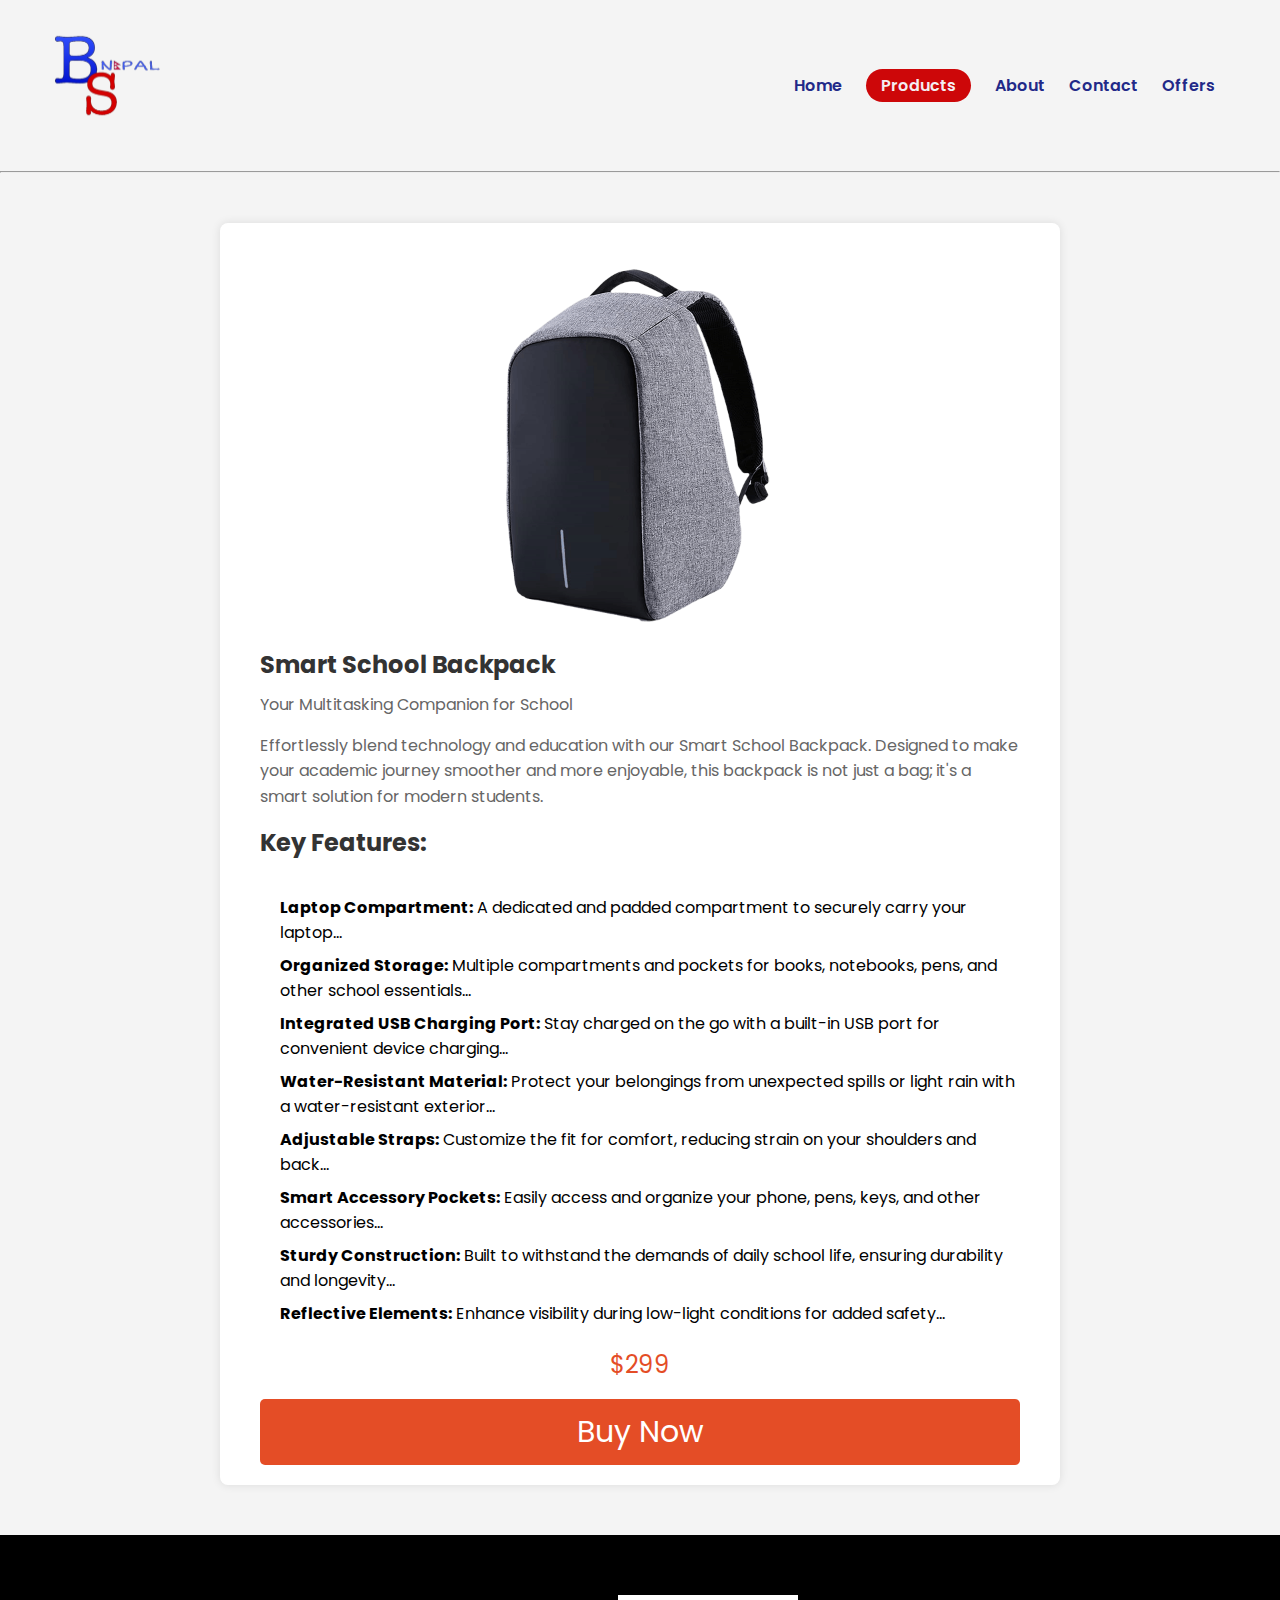
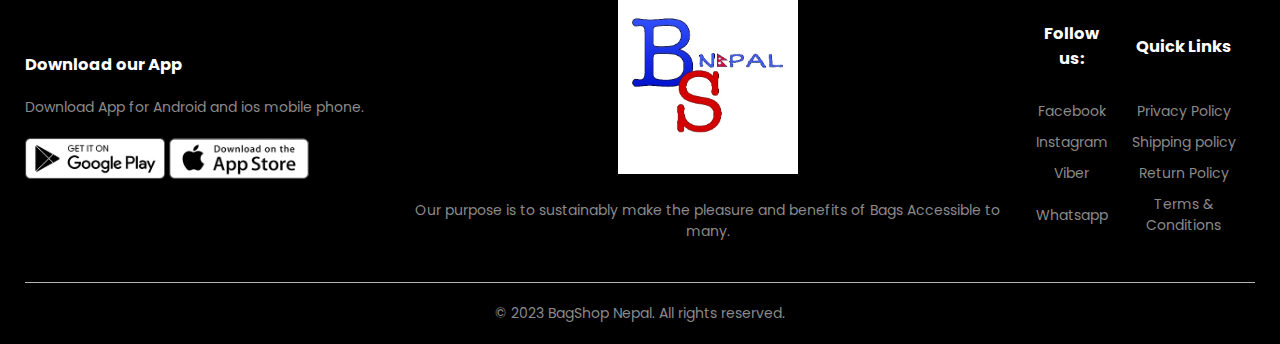
<file: products/detail_three.html>
<!DOCTYPE html>
<html lang="en">
<head>
    <meta charset="UTF-8">
    <meta name="viewport" content="width=device-width, initial-scale=1.0">

    <link rel="stylesheet" href="/css/style.css" class="css">

    <link rel="preconnect" href="https://fonts.googleapis.com">
    <link rel="preconnect" href="https://fonts.gstatic.com" crossorigin>
    <link href="https://fonts.googleapis.com/css2?family=Poppins:wght@300;400;500;600;700&display=swap" rel="stylesheet">

    <link rel="stylesheet" href="https://cdnjs.cloudflare.com/ajax/libs/font-awesome/6.4.0/css/all.min.css">
    
    <title>All Products - BagShop Nepal</title>
    <style>

        body {
            font-family: 'Poppins', sans-serif;
            margin: 0;
            padding: 0;
            background-color: #f4f4f4;
        }

        .header {
            background: radial-gradient(#f4eef2, #f4eef2);
            padding: 20px 0;
        }

        .product-container {
            max-width: 800px;
            margin: 50px auto;
            background-color: #fff;
            padding: 20px;
            border-radius: 8px;
            box-shadow: 0 0 10px rgba(0, 0, 0, 0.1);
        }

        .product-container img {
            max-width: 48%;
            height: auto;
            display: block;
            border-radius: 8px;
            margin-bottom: 20px;
            margin-left: 25%;
        }

        .product-details {
            text-align: left;
            padding: 0 20px;
        }
        .price .buy-now-btn{
            text-align: center;
        }

        .product-details h2 {
            color: #333;
            margin-bottom: 10px;
        }

        .product-details p {
            color: #666;
            line-height: 1.6;
            margin-bottom: 15px;
        }

        .product-details ul {
            list-style-type: none;
            padding-left: 20px;
            margin-bottom: 20px;
        }

        .product-details li {
            margin-bottom: 8px;
        }

        .product-details .price {
            color: #e44d26;
            font-size: 24px;
            margin-top: 10px;
        }

        .buy-now-btn {
            display: inline-block;
            background-color: #e44d26;
            color: #fff;
            padding: 10px 20px;
            text-decoration: none;
            border-radius: 5px;
            transition: background-color 0.3s ease;
            cursor: pointer;
        }

        .buy-now-btn:hover {
            background-color: #333;
        }

    </style>
</head>
<body>
        <div class="container">
            <div class="navbar">
                <div class="logo">
                    <a href="/index.html">
                        <img src="/images/logo.png" width="125px"alt="logo">
                    </a>
                </div>
                <nav>
                    <ul id="items">
                        <li><a href="/index.html">Home</a></li>
                        <li><a href="/products.html" class="active">Products</a></li>
                        <li><a href="/about.html">About</a></li>
                        <li><a href="/contact.html">Contact</a></li>
                        <li><a href="/offers.html">Offers</a></li>
                    </ul>
                </nav>
            </div>
            </div>
        </div>
        <hr>

    <!-- Product details section -->
    <div class="product-container">
        <img src="/images/demo8.png" alt="Laptop Bag">
        <div class="product-details">
            <h2>Smart School Backpack</h2>
            <p>Your Multitasking Companion for School</p>
            <p>Effortlessly blend technology and education with our Smart School Backpack. Designed to make your academic journey smoother and more enjoyable, this backpack is not just a bag; it's a smart solution for modern students.</p>
            <h2>Key Features:</h2>
            <br>
            <ul>
                <li><strong>Laptop Compartment:</strong> A dedicated and padded compartment to securely carry your laptop...</li>
                <li><strong>Organized Storage:</strong> Multiple compartments and pockets for books, notebooks, pens, and other school essentials...</li>
                <li><strong>Integrated USB Charging Port:</strong> Stay charged on the go with a built-in USB port for convenient device charging...</li>
                <li><strong>Water-Resistant Material:</strong> Protect your belongings from unexpected spills or light rain with a water-resistant exterior...</li>
                <li><strong>Adjustable Straps:</strong> Customize the fit for comfort, reducing strain on your shoulders and back...</li>
                <li><strong>Smart Accessory Pockets:</strong> Easily access and organize your phone, pens, keys, and other accessories...</li>
                <li><strong>Sturdy Construction:</strong> Built to withstand the demands of daily school life, ensuring durability and longevity...</li>
                <li><strong>Reflective Elements:</strong> Enhance visibility during low-light conditions for added safety...</li>
              </ul>
            <p class="price" style="text-align: center;">$299</p>
            <a href="#" class="buy-now-btn" style="display: block; margin: 0 auto; text-align: center; font-size: 30px;">Buy Now</a>
        </div>
    </div>

    <!-- Footer -->

    <div class="footer">
        <div class="container">
            <div class="row">
                <div class="footer-col-1">
                    <h3>Download our App</h3>
                    <p>Download  App for Android and ios mobile phone.</p>
                    <div class="app-logo">
                        <img src="/images/play-store.png" alt="">
                        <img src="/images/app-store.png" alt="">
                    </div>
                </div>
                <div class="footer-col-2">
                    <img src="/images/logo.jpg" alt="logo">
                    <p>Our purpose is to sustainably make the pleasure and benefits of Bags Accessible to many.</p>
                </div>
                <table border="0" cellspacing="10" cellpadding="10">
                    <tr>
                        <td><h3>Follow us:</h3></td>
                        <td><h3>Quick Links</h3></td>
                    </tr>
                    <tr>
                        <td><a href="https://www.facebook.com">Facebook</a></td>
                        <td><a href="/policy.html">Privacy Policy</a></td>
                    </tr>
                    <tr>
                        <td><a href="https://www.instagram.com">Instagram</a></td>
                        <td><a href="/shipping.html">Shipping policy</a></td>
                    </tr>
                    <tr>
                        <td><a href="https://www.viber.com">Viber</a></td>
                        <td><a href="/return.html">Return Policy</a></td>
                    </tr>
                    <tr>
                        <td><a href="https://www.whatsapp.com">Whatsapp</a></td>
                        <td><a href="/terms.html">Terms & Conditions</a></td>
                    </tr>
                </table>    
            </div>
            <hr>
            <p class="copyright">© 2023 BagShop Nepal. All rights reserved. </p>
        </div>
    </div>
</body>
</html>
</file>
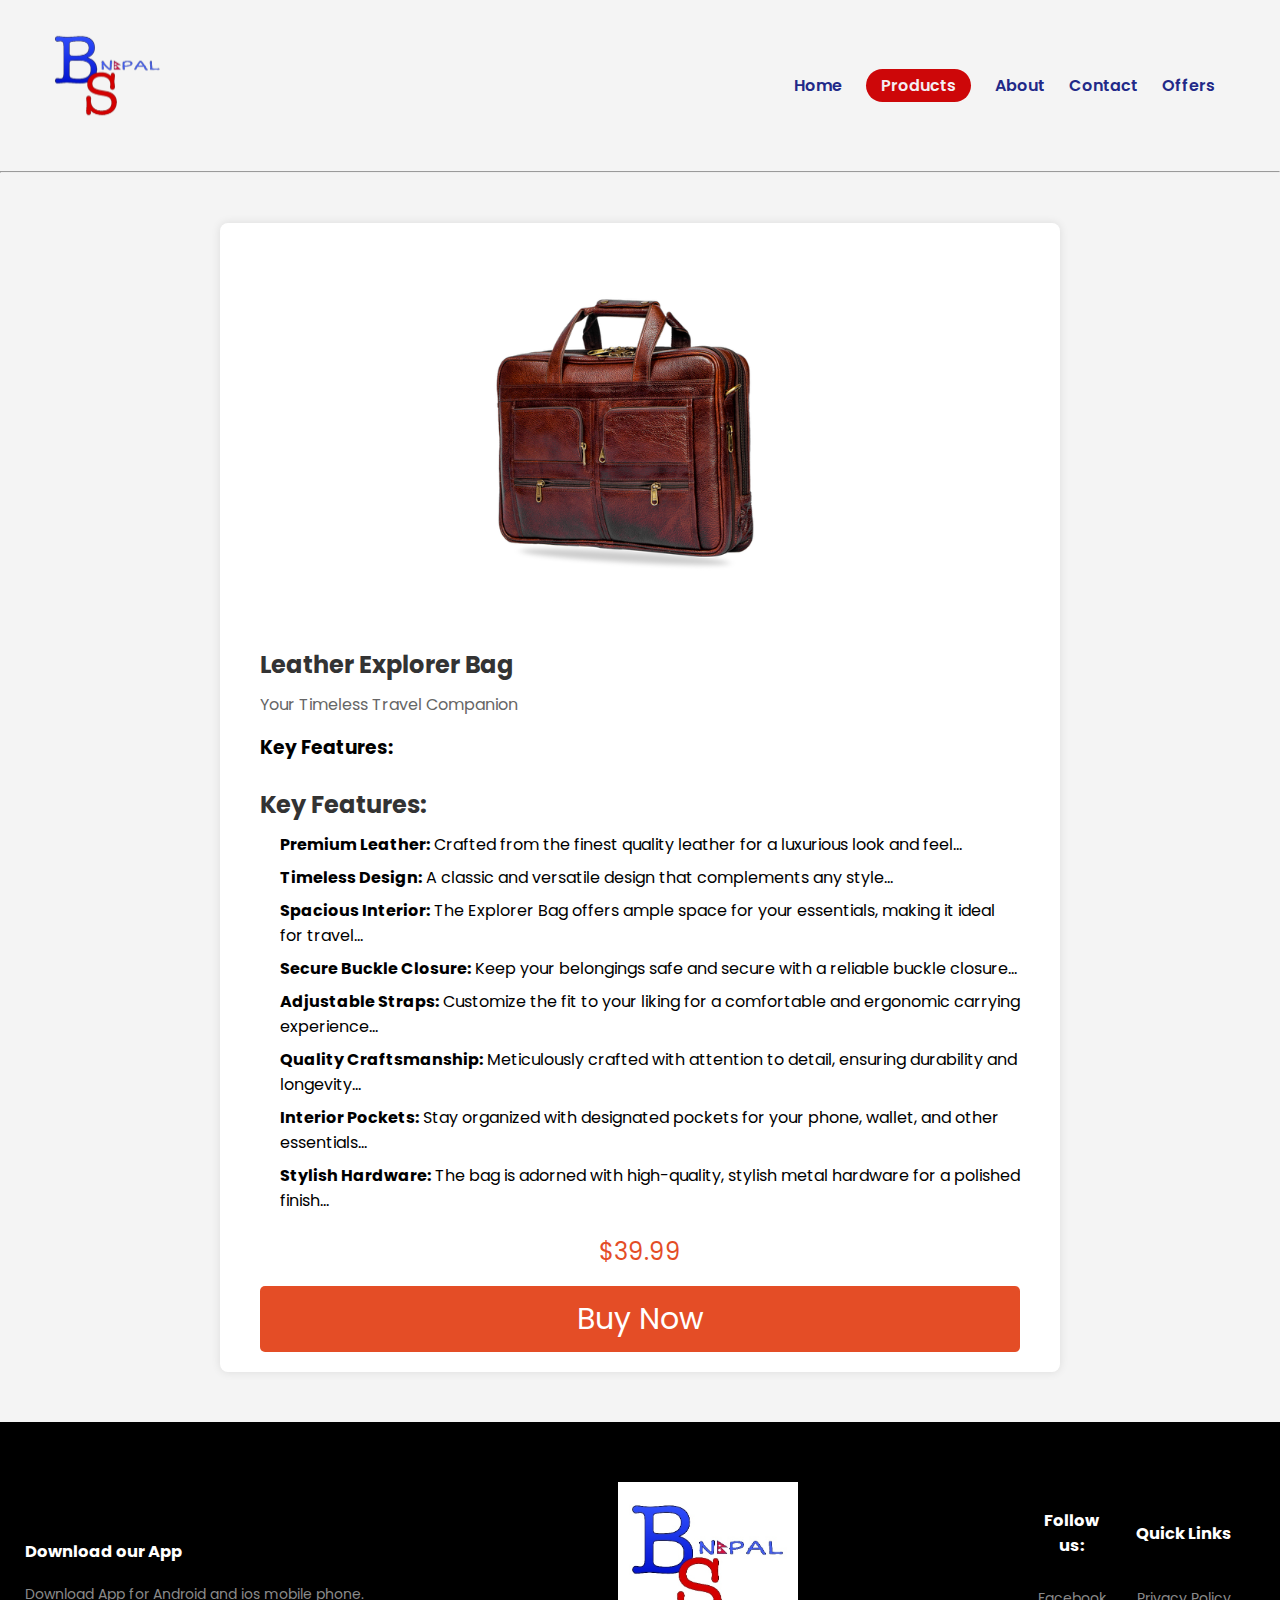
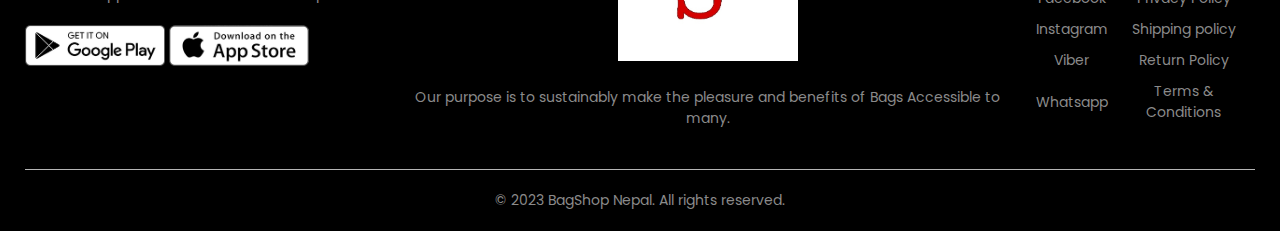
<file: products/detail_two.html>
<!DOCTYPE html>
<html lang="en">
<head>
    <meta charset="UTF-8">
    <meta name="viewport" content="width=device-width, initial-scale=1.0">

    <link rel="stylesheet" href="/css/style.css" class="css">

    <link rel="preconnect" href="https://fonts.googleapis.com">
    <link rel="preconnect" href="https://fonts.gstatic.com" crossorigin>
    <link href="https://fonts.googleapis.com/css2?family=Poppins:wght@300;400;500;600;700&display=swap" rel="stylesheet">

    <link rel="stylesheet" href="https://cdnjs.cloudflare.com/ajax/libs/font-awesome/6.4.0/css/all.min.css">
    
    <title>All Products - BagShop Nepal</title>
    <style>

        body {
            font-family: 'Poppins', sans-serif;
            margin: 0;
            padding: 0;
            background-color: #f4f4f4;
        }

        .header {
            background: radial-gradient(#f4eef2, #f4eef2);
            padding: 20px 0;
        }

        .product-container {
            max-width: 800px;
            margin: 50px auto;
            background-color: #fff;
            padding: 20px;
            border-radius: 8px;
            box-shadow: 0 0 10px rgba(0, 0, 0, 0.1);
        }

        .product-container img {
            max-width: 48%;
            height: auto;
            display: block;
            border-radius: 8px;
            margin-bottom: 20px;
            margin-left: 25%;
        }

        .product-details {
            text-align: left;
            padding: 0 20px;
        }
        .price .buy-now-btn{
            text-align: center;
        }

        .product-details h2 {
            color: #333;
            margin-bottom: 10px;
        }

        .product-details p {
            color: #666;
            line-height: 1.6;
            margin-bottom: 15px;
        }

        .product-details ul {
            list-style-type: none;
            padding-left: 20px;
            margin-bottom: 20px;
        }

        .product-details li {
            margin-bottom: 8px;
        }

        .product-details .price {
            color: #e44d26;
            font-size: 24px;
            margin-top: 10px;
        }

        .buy-now-btn {
            display: inline-block;
            background-color: #e44d26;
            color: #fff;
            padding: 10px 20px;
            text-decoration: none;
            border-radius: 5px;
            transition: background-color 0.3s ease;
            cursor: pointer;
        }

        .buy-now-btn:hover {
            background-color: #333;
        }

    </style>
</head>
<body>
        <div class="container">
            <div class="navbar">
                <div class="logo">
                    <a href="/index.html">
                        <img src="/images/logo.png" width="125px"alt="logo">
                    </a>
                </div>
                <nav>
                    <ul id="items">
                        <li><a href="/index.html">Home</a></li>
                        <li><a href="/products.html" class="active">Products</a></li>
                        <li><a href="/about.html">About</a></li>
                        <li><a href="/contact.html">Contact</a></li>
                        <li><a href="/offers.html">Offers</a></li>
                    </ul>
                </nav>
            </div>
            </div>
        </div>
        <hr>

    <!-- Product details section -->
    <div class="product-container">
        <img src="/images/demo1.png" alt="Laptop Bag">
        <div class="product-details">
            <h2>Leather Explorer Bag</h2>
            <p>Your Timeless Travel Companion</p>
            <h3>Key Features:</h3>
            <br>
            <h2>Key Features:</h2>
            <ul>
              <li><strong>Premium Leather:</strong> Crafted from the finest quality leather for a luxurious look and feel...</li>
              <li><strong>Timeless Design:</strong> A classic and versatile design that complements any style...</li>
              <li><strong>Spacious Interior:</strong> The Explorer Bag offers ample space for your essentials, making it ideal for travel...</li>
              <li><strong>Secure Buckle Closure:</strong> Keep your belongings safe and secure with a reliable buckle closure...</li>
              <li><strong>Adjustable Straps:</strong> Customize the fit to your liking for a comfortable and ergonomic carrying experience...</li>
              <li><strong>Quality Craftsmanship:</strong> Meticulously crafted with attention to detail, ensuring durability and longevity...</li>
              <li><strong>Interior Pockets:</strong> Stay organized with designated pockets for your phone, wallet, and other essentials...</li>
              <li><strong>Stylish Hardware:</strong> The bag is adorned with high-quality, stylish metal hardware for a polished finish...</li>
            </ul>
            <p class="price" style="text-align: center;">$39.99</p>
            <a href="#" class="buy-now-btn" style="display: block; margin: 0 auto; text-align: center; font-size: 30px;">Buy Now</a>
        </div>
    </div>

    <!-- Footer -->

    <div class="footer">
        <div class="container">
            <div class="row">
                <div class="footer-col-1">
                    <h3>Download our App</h3>
                    <p>Download  App for Android and ios mobile phone.</p>
                    <div class="app-logo">
                        <img src="/images/play-store.png" alt="">
                        <img src="/images/app-store.png" alt="">
                    </div>
                </div>
                <div class="footer-col-2">
                    <img src="/images/logo.jpg" alt="logo">
                    <p>Our purpose is to sustainably make the pleasure and benefits of Bags Accessible to many.</p>
                </div>
                <table border="0" cellspacing="10" cellpadding="10">
                    <tr>
                        <td><h3>Follow us:</h3></td>
                        <td><h3>Quick Links</h3></td>
                    </tr>
                    <tr>
                        <td><a href="https://www.facebook.com">Facebook</a></td>
                        <td><a href="/policy.html">Privacy Policy</a></td>
                    </tr>
                    <tr>
                        <td><a href="https://www.instagram.com">Instagram</a></td>
                        <td><a href="/shipping.html">Shipping policy</a></td>
                    </tr>
                    <tr>
                        <td><a href="https://www.viber.com">Viber</a></td>
                        <td><a href="/return.html">Return Policy</a></td>
                    </tr>
                    <tr>
                        <td><a href="https://www.whatsapp.com">Whatsapp</a></td>
                        <td><a href="/terms.html">Terms & Conditions</a></td>
                    </tr>
                </table>    
            </div>
            <hr>
            <p class="copyright">© 2023 BagShop Nepal. All rights reserved. </p>
        </div>
    </div>
</body>
</html>
</file>
<file: css/style.css>
*{
    margin: 0;
    padding: 0;
}
body{
    font-family: 'Poppins', sans-serif;
}
.navbar{
    display: flex;
    align-items: center;
    padding: 20px;
}
nav{
    flex: 1;
    text-align: right;
}
nav ul{
    display: inline-block;
    list-style-type: none;

}
nav ul li{
    display: inline-block;
    margin-right: 20px;
    font-weight: 600;
}

a{
    text-decoration: none;
    color: #222988;
}
p{
    color: black;
}
.container{
    max-width: 1300px;
    margin: auto;
    padding-left: 25px;
    padding-right: 25px;
}
.row{
    display: flex;
    align-items: center;
    flex-wrap: wrap;
    justify-content: space-around;
}
.col-2{
    flex-basis: 50%;
    min-width: 300px;
}
.col-2 img{
    max-width: 100%;
    padding: 50px 0;
}
.col-2 h1{
    font-size: 50px;
    line-height: 60px;
    margin: 25px 0;
}
.btn{
    display: inline-block;
    background: #cd0709;
    color: #f4eef2;
    padding: 8px 30px;
    margin: 30px 0;
    border-radius:30px ;
    transform: background 0.5s;
}
.btn:hover{
    background-color: #263ee1;
}
.active{
    display: inline-block;
    background: #cd0709;
    color: #f4eef2;
    padding: 4px 15px;
    border-radius:50px ;

}
.active:hover{
    background-color: #263ee1;
}

nav ul li a:hover{
    background: #263ee1;
    color: #f4eef2;
    padding: 4px 15px;
    border-radius:25px ;
}
.header{
    background: radial-gradient(#f4eef2,#f4eef2);
}
.header row{
    margin-top: 70px;
}
.category{
    margin: 70px 0;
}
.col-3{
    flex-basis: 30%;
    min-width: 250px;
    margin-bottom: 30px;
}
.col-3 img{
    width: 100%;
}
.small-container{
    max-width: 1080px;
    margin: auto;
    padding-left: 25px;
    padding-right: 25px;
}
.col-4{
    flex-basis: 25%;
    padding: 10px;
    min-width: 200px;
    margin-bottom: 50px;
    transition: transform 0.5s;
    
}
.col-4 img{
    width: 100%;
}
.title{
    text-align: center;
    margin: 0 auto 80px;
    position: relative;
    line-height: 60px;
    color: #555;
}
.title::after{
    content: '';
    background: #cd0709;
    width: 80px;
    height: 5px;
    border-radius: 5px;
    position: absolute;
    bottom: 0;
    left: 50%;
    transform: translateX(-50%);
}
h4{
    color: #555;
    font-weight: normal;
}
.col-4 p{
    font-size: 14px;
}
.rating {
    color: #cd0709;
}
.col-4:hover{
    transform: translateY(-5px);
}

/* Offer */
.offer{
    background: radial-gradient(#f4eef2,#f4eef2);
    margin-top: 80px;
    padding: 30px 0;
}
.col-2 .offer-img{
    padding: 50px;
}
small{
    color: #555;
}

/* footer */

.footer{
    background: #000;
    color: #8a8a8a;
    font-size: 14px;
    padding: 60px 0 20px;
}
.footer p{
    color: #8a8a8a;
}
.footer h3{
    color: #fff;
    margin-bottom: 20px;
}
.footer-col-1, .footer-col-2, .footer-col-3{
    min-width: 250px;
    margin-bottom: 20px;
}
.footer-col-1{
    flex-basis: 30%;
}
.footer-col-2{
    flex:1;
    text-align: center;
}
.footer-col-2 img{
    width: 180px;
    margin-bottom: 20px;
}
table{
    flex-basis: 19%;
    text-align: center;
}
table a{
    color: #8a8a8a;
}
table a:hover{
    color: #263ee1;
}
ul{
    list-style-type: none;
}
.app-logo{
    margin-top: 20px;
}
.app-logo img{
    width: 140px;
}
.footer hr{
    border: none;
    background: #b5b5b5 ;
    height: 1px;
    margin: 20px 0;
}

.copyright{
    text-align: center;
}

/* products */

.row-2{
    justify-content: space-between;
    margin: 100px auto 50px;
}
select{
    border: 1px solid #cd0709;
    padding: 5px;
}
select:focus{
    outline: none;
}
.page-btn{
    margin: 0 auto 80px;
}
.page-btn span{
    display: inline-block;
    border: 1px solid black;
    width: 40px;
    height: 40px;
    margin-left: 10px;
    text-align: center;
    line-height: 40px;
    cursor: pointer;
}
.page-btn span:hover{
    background: #cd0709;
    color: #fff;
}

#demo11{
    margin-left: -100px;
}
#demo12{
    margin-left: -10px;
}
#demo10{
    margin-left: -100px;
}
.row-3{
    margin-left: 350px;
    font-size: 30px;
}
.price{
    color: green;
    font-size: 30px;
}

/* contact */

.wrapper{
    width: 80%;
    margin: 50px auto;
    text-align: center;
}
.contact-left{
    flex-basis: 60%;
    padding: 40px 20px;
}
h1{
    margin-bottom: 10px;
}
.wrapper p{
    margin-bottom: 40px;
}
.contact-row{
    display: flex;
    justify-content: space-between;
    margin-bottom: 20px;
}
.contact-row .contact-group{
    flex-basis: 45%;
}
input{
    width: 100%;
    border: none;
    border-bottom: 1px solid #ccc;
    outline: none;
    padding-bottom: 5px;
}
textarea{
    width: 100%;
    border: 1px solid #ccc;
    outline: none;
    padding: 10px;
    box-sizing: border-box;
}
label{
    margin-bottom: 6px;
    display: block;
    text-align: left;

}
button{
    background: #cd0709;
    color: #fff;
    width: 100px;
    outline: none;
    border: none;
    height: 35px;
    border-radius: 20px;
    margin-top: 30px;
    box-shadow: 0px 5px 15px 0px rgba(28,0,181,0.3);
}
button:hover{
    cursor: pointer;
}

/* media query for less than 500px */

@media only screen and (max-width: 600px){
    
    .row{
        text-align: center;
    }
    .col-2, .col-3, .col-4{
        flex-basis:100% ;
    }
    .col-2{
        align-items: center;
        justify-content: center;
        margin: 0;
        }
    footer, .col-1, .col-2, table{
        flex-basis: 100%;
    }
    #demo11{
        margin-left: -30px;
    }
    #demo12{
        margin-left: -40px;
    }
    .row-3{
        margin-left: 50px;
        font-size: 25px;
    }
    #items{
        display: block;
        margin: 50px 0;
        line-height: 30px;
    }
    #get{
        margin-left: 0;
    }
    
}
@media screen and (max-width: 510px){
    
    h1{
        margin-left: -60px;
    }
}

@media screen and (max-width: 500px){
    .navbar{
        flex-direction: column;
        text-align: center;
    }
    nav ul{
        flex-direction: column;
        text-align: center;
    }
    
}
@media screen and (max-width:541px){
    .offer ,.offer-img{
        padding: 0 !important;
    }
    
}
</file>
